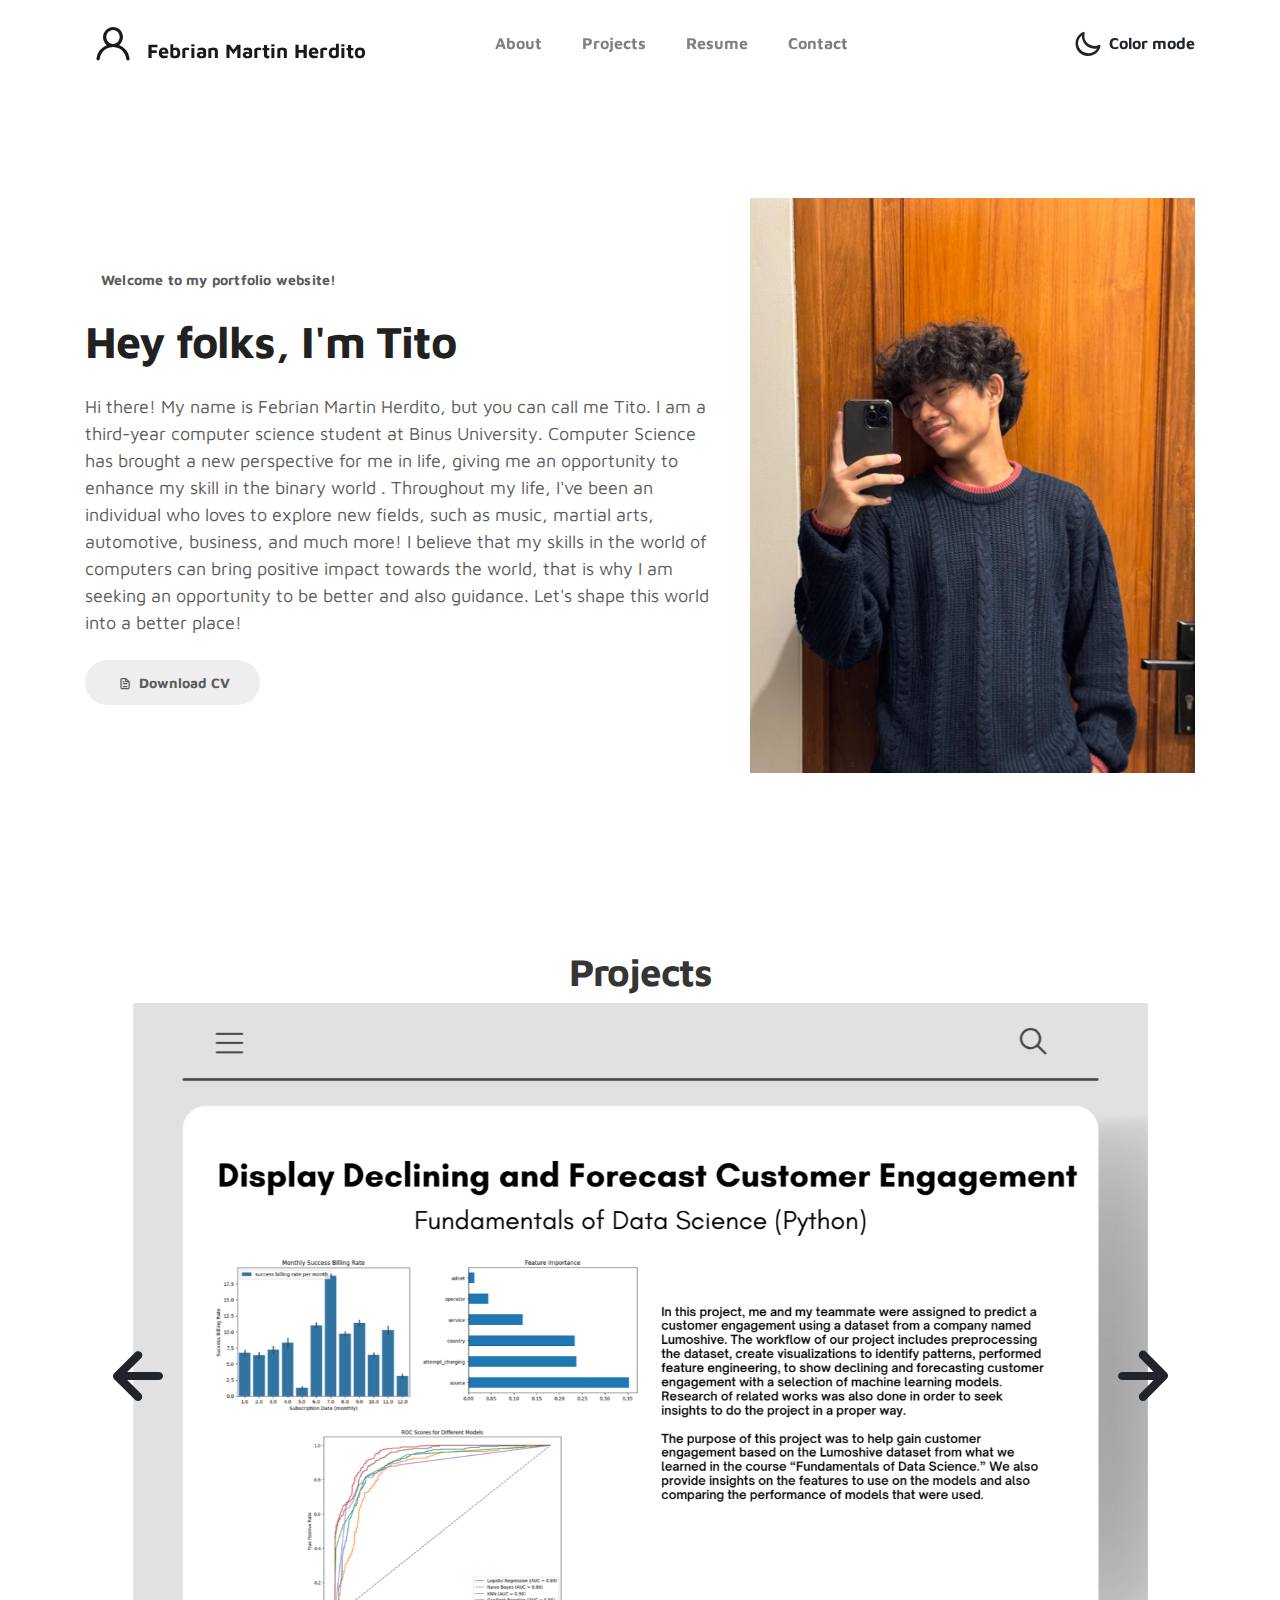
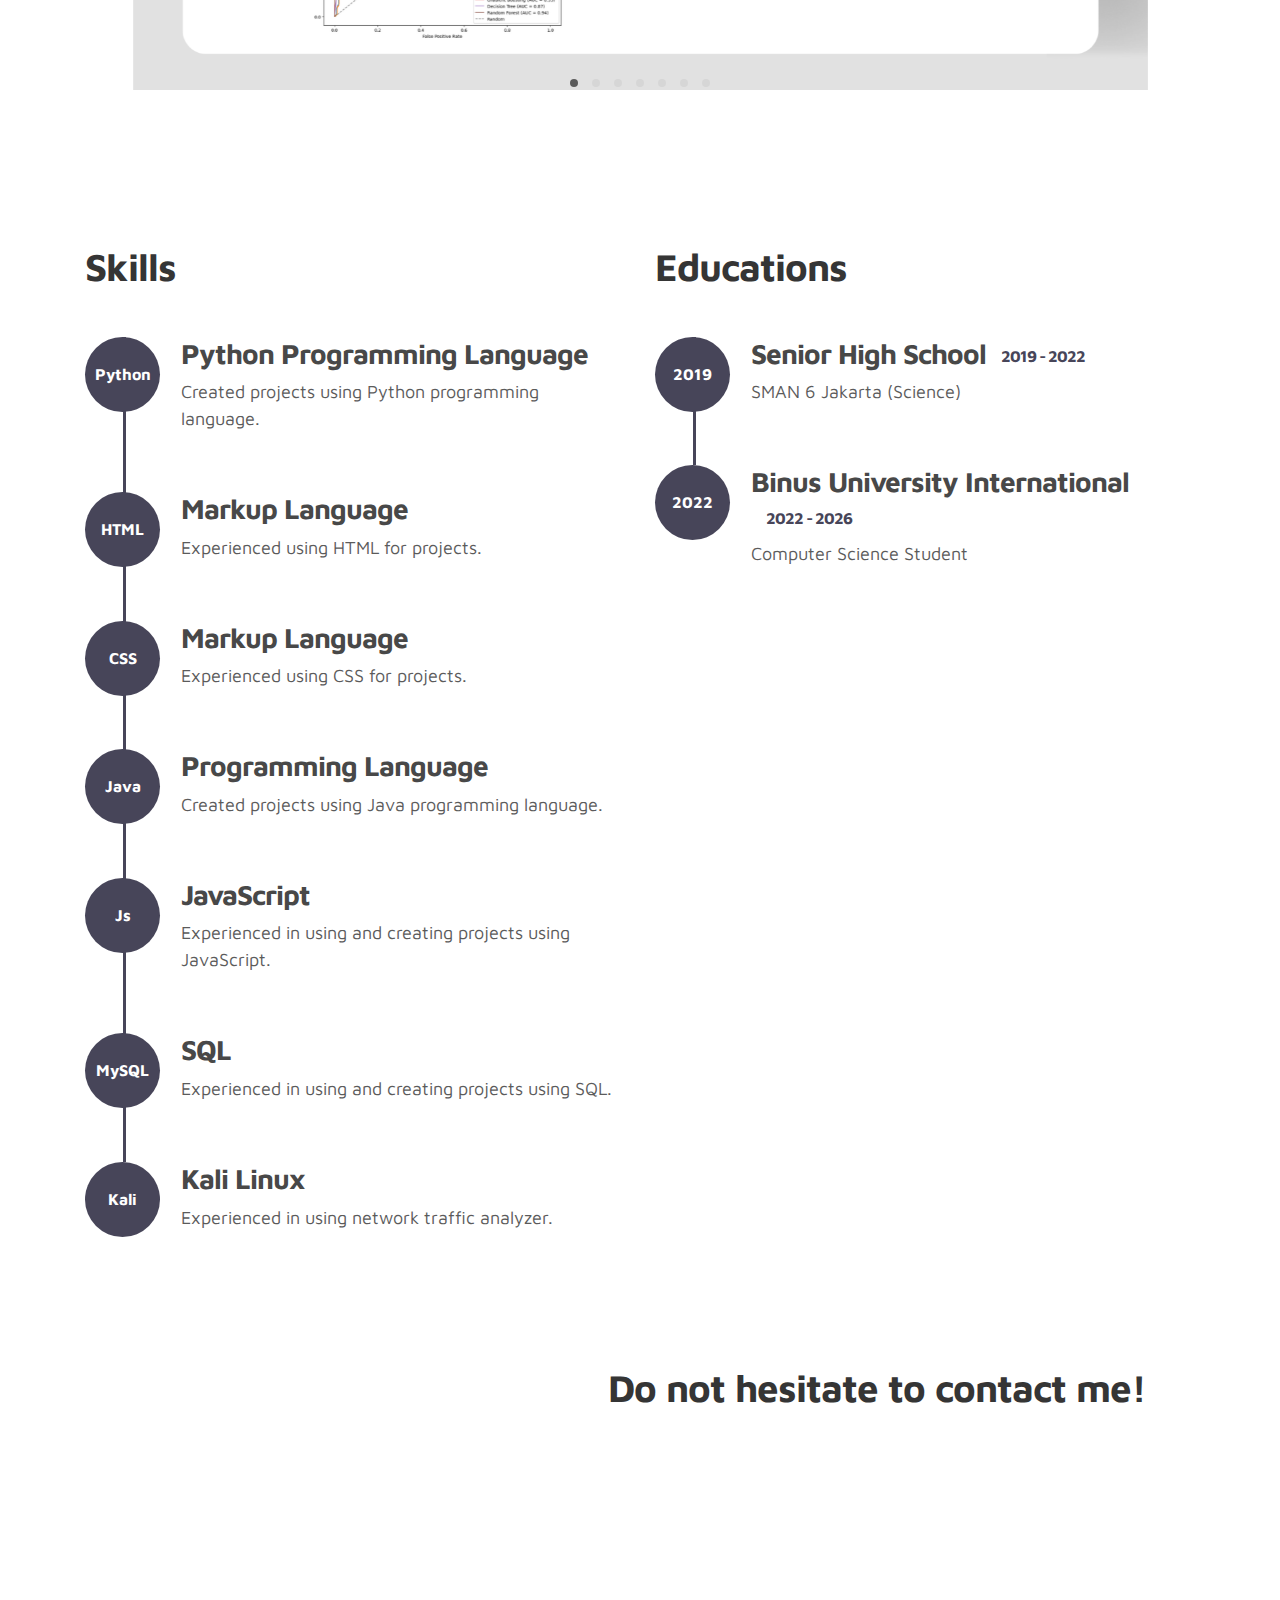
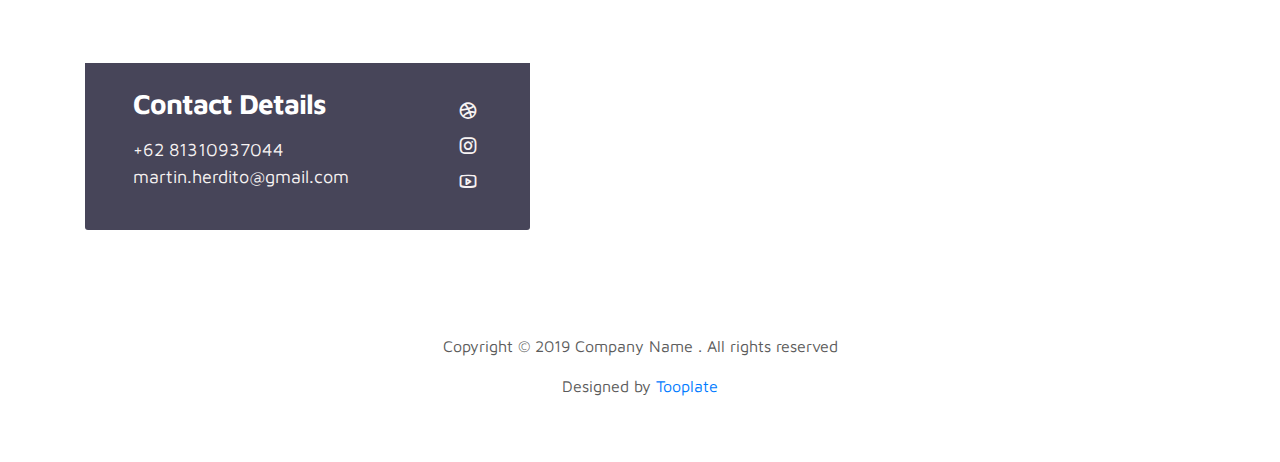
<file: index.html>
<!doctype html>
<html lang="en">
  <head>
    <meta charset="utf-8">
    <meta name="viewport" content="width=device-width, initial-scale=1, shrink-to-fit=no">
    <meta name="description" content="">
    <meta name="author" content="">

    <title>Portfolio of Febrian Martin Herdito</title>

    <link rel="stylesheet" href="css/bootstrap.min.css">
    <link rel="stylesheet" href="css/unicons.css">
    <link rel="stylesheet" href="css/owl.carousel.min.css">
    <link rel="stylesheet" href="css/owl.theme.default.min.css">

    <!-- MAIN STYLE -->
    <link rel="stylesheet" href="css/tooplate-style.css">
    
<!--

Tooplate 2115 Marvel

https://www.tooplate.com/view/2115-marvel

-->
  </head>
  <body>

    <!-- MENU -->
    <nav class="navbar navbar-expand-sm navbar-light">
        <div class="container">
            <a class="navbar-brand" href="index.html"><i class='uil uil-user'></i> Febrian Martin Herdito</a>

            <button class="navbar-toggler" type="button" data-toggle="collapse" data-target="#navbarNav" aria-controls="navbarNav" aria-expanded="false"
                aria-label="Toggle navigation">
                <span class="navbar-toggler-icon"></span>
                <span class="navbar-toggler-icon"></span>
                <span class="navbar-toggler-icon"></span>
            </button>

            <div class="collapse navbar-collapse" id="navbarNav">
                <ul class="navbar-nav mx-auto">
                    <li class="nav-item">
                        <a href="#about" class="nav-link"><span data-hover="About">About</span></a>
                    </li>
                    <li class="nav-item">
                        <a href="#project" class="nav-link"><span data-hover="Projects">Projects</span></a>
                    </li>
                    <li class="nav-item">
                        <a href="#resume" class="nav-link"><span data-hover="Resume">Resume</span></a>
                    </li>
                    <li class="nav-item">
                        <a href="#contact" class="nav-link"><span data-hover="Contact">Contact</span></a>
                    </li>
                </ul>

                <ul class="navbar-nav ml-lg-auto">
                    <div class="ml-lg-4">
                      <div class="color-mode d-lg-flex justify-content-center align-items-center">
                        <i class="color-mode-icon"></i>
                        Color mode
                      </div>
                    </div>
                </ul>
            </div>
        </div>
    </nav>

    <!-- ABOUT -->
    <section class="about full-screen d-lg-flex justify-content-center align-items-center" id="about">
        <div class="container">
            <div class="row">
                
                <div class="col-lg-7 col-md-12 col-12 d-flex align-items-center">
                    <div class="about-text">
                        <small class="small-text">Welcome to <span class="mobile-block">my portfolio website!</span></small>
                        <h1 class="animated animated-text">
                            <span class="mr-2">Hey folks, I'm Tito</span>
                        </h1>

                        <p>Hi there! My name is Febrian Martin Herdito, but you can call me Tito. I am a third-year computer science student at Binus University.
                          Computer Science has brought a new perspective for me in life, giving me an opportunity to enhance my skill in the binary world . 
                          Throughout my life, I've been an individual who loves to explore new fields, such as music, martial arts, automotive, business, and much more!
                          I believe that my skills in the world of computers can bring positive impact towards the world, that is why I am seeking an opportunity to be better and also guidance.
                          Let's shape this world into a better place!
                        </p>
                        
                        <div class="custom-btn-group mt-4">
                          <a href="https://drive.google.com/file/d/1zOhFT5hmGmb7WGsT4Th1BNFB-wJig5Aw/view?usp=sharing" class="btn mr-lg-2 custom-btn"><i class='uil uil-file-alt'></i> Download CV</a>
                        </div>
                    </div>
                </div>

                <div class="col-lg-5 col-md-12 col-12">
                    <div class="about-image svg">
                        <img src="images/undraw/picture.jpg" class="img-fluid" alt="svg image">
                    </div>
                </div>

            </div>
        </div>
    </section>

    <!-- PROJECTS -->
    <section class="project py-5" id="project">
        <div class="container">
                
                <div class="row">
                  <div class="col-lg-11 text-center mx-auto col-12">

                      <div class="col-lg-8 mx-auto">
                        <h2>Projects</h2>
                      </div>

                      <div class="owl-carousel owl-theme">
                        <div class="item">
                          <div class="project-info">
                            <img src="images/project/fods porto.png" class="img-fluid" alt="project image">
                          </div>
                        </div>

                        <div class="item">
                          <div class="project-info">
                            <img src="images/project/tunebuddy.png" class="img-fluid" alt="project image">
                          </div>
                        </div>

                        <div class="item">
                          <div class="project-info">
                            <img src="images/project/comphysics.png" class="img-fluid" alt="project image">
                          </div>
                        </div>

                        <div class="item">
                          <div class="project-info">
                            <img src="images/project/lenusantara.png" class="img-fluid" alt="project image">
                          </div>
                        </div>

                        <div class="item">
                          <div class="project-info">
                            <img src="images/project/ADA.png" class="img-fluid" alt="project image">
                          </div>
                        </div>

                        <div class="item">
                          <div class="project-info">
                            <img src="images/project/fsm.png" class="img-fluid" alt="project image">
                          </div>
                        </div>

                      <div class="item">
                        <div class="project-info">
                          <img src="images/project/oop pong.png" class="img-fluid" alt="project image">
                        </div>
                      </div>
                    </div>  

                      

                  </div>
                </div>
        </div>
    </section>

    <!-- FEATURES -->
    <section class="resume py-5 d-lg-flex justify-content-center align-items-center" id="resume">
        <div class="container">
            <div class="row">

                <div class="col-lg-6 col-12">
                  <h2 class="mb-4">Skills</h2>

                    <div class="timeline">
                        <div class="timeline-wrapper">
                             <div class="timeline-yr">
                                  <span>Python</span>
                             </div>
                             <div class="timeline-info">
                                  <h3><span>Python Programming Language</span></h3>
                                  <p>Created projects using Python programming language.
                                  </p>
                             </div>
                        </div>

                        <div class="timeline-wrapper">
                            <div class="timeline-yr">
                                <span>HTML</span>
                            </div>
                            <div class="timeline-info">
                                <h3><span>Markup Language</span></h3>
                                <p>Experienced using HTML for projects.</p>
                            </div>
                        </div>

                        <div class="timeline-wrapper">
                            <div class="timeline-yr">
                                <span>CSS</span>
                            </div>
                            <div class="timeline-info">
                                <h3><span>Markup Language</h3>
                                <p>Experienced using CSS for projects.</p>
                            </div>
                        </div>
                        
                        <div class="timeline-wrapper">
                            <div class="timeline-yr">
                                <span>Java</span>
                            </div>
                            <div class="timeline-info">
                                <h3><span>Programming Language</h3>
                                <p>Created projects using Java programming language.</p>
                            </div>
                        </div>

                        <div class="timeline-wrapper">
                          <div class="timeline-yr">
                              <span>Js</span>
                          </div>
                          <div class="timeline-info">
                              <h3><span>JavaScript</h3>
                              <p>Experienced in using and creating projects using JavaScript.</p>
                          </div>
                       </div>

                        <div class="timeline-wrapper">
                          <div class="timeline-yr">
                            <span>MySQL</span>
                        </div>
                        <div class="timeline-info">
                            <h3><span>SQL</h3>
                            <p>Experienced in using and creating projects using SQL.</p>
                          </div>
                       </div>

                        <div class="timeline-wrapper">
                          <div class="timeline-yr">
                            <span>Kali</span>
                        </div>
                        <div class="timeline-info">
                            <h3><span>Kali Linux</h3>
                            <p>Experienced in using network traffic analyzer.</p>
                          </div>
                       </div>


                    </div>
                </div>

                <div class="col-lg-6 col-12">
                  <h2 class="mb-4 mobile-mt-2">Educations</h2>

                    <div class="timeline">
                        <div class="timeline-wrapper">
                             <div class="timeline-yr">
                                  <span>2019</span>
                             </div>
                             <div class="timeline-info">
                                  <h3><span>Senior High School</span><small>2019 - 2022</small></h3>
                                  <p>SMAN 6 Jakarta (Science)</p>
                             </div>
                        </div>

                        <div class="timeline-wrapper">
                            <div class="timeline-yr">
                                <span>2022</span>
                            </div>
                            <div class="timeline-info">
                                <h3><span>Binus University International</span><small>2022 - 2026</small></h3>
                                <p>Computer Science Student</p>
                            </div>
                        </div>
                        
                        
                    </div>
                </div>
                
            </div>
        </div>
    </section>

    <!-- CONTACT -->
    <section class="contact py-5" id="contact">
      <div class="container">
        <div class="row">
          
          <div class="col-lg-5 mr-lg-5 col-12">
            <div class="google-map w-100">
              <iframe src="https://www.google.com/maps/embed?pb=!1m18!1m12!1m3!1d3966.2958758336927!2d106.80133567589886!3d-6.224663760964842!2m3!1f0!2f0!3f0!3m2!1i1024!2i768!4f13.1!3m3!1m2!1s0x2e69f14e455ccd9f%3A0xd635e33c7c001b3d!2sfX%20Sudirman!5e0!3m2!1sen!2sid!4v1735058260162!5m2!1sen!2sid" width="400" height="300" frameborder="0" style="border:0" allowfullscreen></iframe>
            </div>

            <div class="contact-info d-flex justify-content-between align-items-center py-4 px-lg-5">
                <div class="contact-info-item">
                  <h3 class="mb-3 text-white">Contact Details</h3>
                  <p class="footer-text mb-0">+62 81310937044</p>
                  <p><a href="mailto:martin.herdito@gmail.com">martin.herdito@gmail.com</a></p>
                </div>

                <ul class="social-links">
                     <li><a href="www.linkedin.com/in/febrian-martin" class="uil uil-linkedin" data-toggle="tooltip" data-placement="left" title="LinkedIn"></a></li>
                     <li><a href="https://www.instagram.com/martinhrdt/profilecard/?igsh=MWxwcjRqdWlmNXlkbg==" class="uil uil-instagram" data-toggle="tooltip" data-placement="left" title="Instagram"></a></li>
                     <li><a href="#" class="uil uil-youtube" data-toggle="tooltip" data-placement="left" title="Youtube"></a></li>
                </ul>
            </div>
          </div>

          <div class="col-lg-6 col-12">
            <div class="contact-form">
              <h2 class="mb-4">Do not hesitate to contact me!</h2>

                </div>
              </form>
            </div>
          </div>

        </div>
      </div>
    </section>

    <!-- FOOTER -->
     <footer class="footer py-5">
          <div class="container">
               <div class="row">

                    <div class="col-lg-12 col-12">                                
                        <p class="copyright-text text-center">Copyright &copy; 2019 Company Name . All rights reserved</p>
                        <p class="copyright-text text-center">Designed by <a rel="nofollow" href="https://www.facebook.com/tooplate">Tooplate</a></p>
                    </div>
                    
               </div>
          </div>
     </footer>

    <script src="js/jquery-3.3.1.min.js"></script>
    <script src="js/popper.min.js"></script>
    <script src="js/bootstrap.min.js"></script>
    <script src="js/Headroom.js"></script>
    <script src="js/jQuery.headroom.js"></script>
    <script src="js/owl.carousel.min.js"></script>
    <script src="js/smoothscroll.js"></script>
    <script src="js/custom.js"></script>

  </body>
</html>
</file>
<file: css/unicons.css>
@font-face {
  font-family: 'unicons';
  src: url('../font/unicons.eot?42479262');
  src: url('../font/unicons.eot?42479262#iefix') format('embedded-opentype'),
       url('../font/unicons.woff2?42479262') format('woff2'),
       url('../font/unicons.woff?42479262') format('woff'),
       url('../font/unicons.ttf?42479262') format('truetype'),
       url('../font/unicons.svg?42479262#unicons') format('svg');
  font-weight: normal;
  font-style: normal;
}
/* Chrome hack: SVG is rendered more smooth in Windozze. 100% magic, uncomment if you need it. */
/* Note, that will break hinting! In other OS-es font will be not as sharp as it could be */
/*
@media screen and (-webkit-min-device-pixel-ratio:0) {
  @font-face {
    font-family: 'unicons';
    src: url('../font/unicons.svg?42479262#unicons') format('svg');
  }
}
*/
 
 [class^="uil-"]:before, [class*=" uil-"]:before {
  font-family: "unicons";
  font-style: normal;
  font-weight: normal;
  speak: none;
 
  display: inline-block;
  text-decoration: inherit;
  width: 1em;
  margin-right: .2em;
  text-align: center;
  /* opacity: .8; */
 
  /* For safety - reset parent styles, that can break glyph codes*/
  font-variant: normal;
  text-transform: none;
 
  /* fix buttons height, for twitter bootstrap */
  line-height: 1em;
 
  /* Animation center compensation - margins should be symmetric */
  /* remove if not needed */
  margin-left: .2em;
 
  /* you can be more comfortable with increased icons size */
  /* font-size: 120%; */
 
  /* Font smoothing. That was taken from TWBS */
  -webkit-font-smoothing: antialiased;
  -moz-osx-font-smoothing: grayscale;
 
  /* Uncomment for 3D effect */
  /* text-shadow: 1px 1px 1px rgba(127, 127, 127, 0.3); */
}
 
.uil-abacus:before { content: '\e800'; } /* '' */
.uil-accessible-icon-alt:before { content: '\e801'; } /* '' */
.uil-adjust-alt:before { content: '\e802'; } /* '' */
.uil-adjust-circle:before { content: '\e803'; } /* '' */
.uil-adjust-half:before { content: '\e804'; } /* '' */
.uil-adjust:before { content: '\e805'; } /* '' */
.uil-airplay:before { content: '\e806'; } /* '' */
.uil-align-alt:before { content: '\e807'; } /* '' */
.uil-align-center-alt:before { content: '\e808'; } /* '' */
.uil-align-center-h:before { content: '\e809'; } /* '' */
.uil-align-center-justify:before { content: '\e80a'; } /* '' */
.uil-align-center-v:before { content: '\e80b'; } /* '' */
.uil-align-center:before { content: '\e80c'; } /* '' */
.uil-align-justify:before { content: '\e80d'; } /* '' */
.uil-align-left-justify:before { content: '\e80e'; } /* '' */
.uil-align-left:before { content: '\e80f'; } /* '' */
.uil-align-letter-right:before { content: '\e810'; } /* '' */
.uil-align-right-justify:before { content: '\e811'; } /* '' */
.uil-align-right:before { content: '\e812'; } /* '' */
.uil-align:before { content: '\e813'; } /* '' */
.uil-ambulance:before { content: '\e814'; } /* '' */
.uil-analysis:before { content: '\e815'; } /* '' */
.uil-analytics:before { content: '\e816'; } /* '' */
.uil-anchor:before { content: '\e817'; } /* '' */
.uil-android-phone-slash:before { content: '\e818'; } /* '' */
.uil-angle-double-down:before { content: '\e819'; } /* '' */
.uil-angle-double-left:before { content: '\e81a'; } /* '' */
.uil-angle-double-right:before { content: '\e81b'; } /* '' */
.uil-angle-double-up:before { content: '\e81c'; } /* '' */
.uil-angle-down:before { content: '\e81d'; } /* '' */
.uil-angle-left:before { content: '\e81e'; } /* '' */
.uil-angle-right-b:before { content: '\e81f'; } /* '' */
.uil-angle-right:before { content: '\e820'; } /* '' */
.uil-angle-up:before { content: '\e821'; } /* '' */
.uil-annoyed-alt:before { content: '\e822'; } /* '' */
.uil-annoyed:before { content: '\e823'; } /* '' */
.uil-apps:before { content: '\e824'; } /* '' */
.uil-archive-alt:before { content: '\e825'; } /* '' */
.uil-archive:before { content: '\e826'; } /* '' */
.uil-arrow-break:before { content: '\e827'; } /* '' */
.uil-arrow-circle-down:before { content: '\e828'; } /* '' */
.uil-arrow-circle-left:before { content: '\e829'; } /* '' */
.uil-arrow-circle-right:before { content: '\e82a'; } /* '' */
.uil-arrow-circle-up:before { content: '\e82b'; } /* '' */
.uil-arrow-compress-h:before { content: '\e82c'; } /* '' */
.uil-arrow-down-left:before { content: '\e82d'; } /* '' */
.uil-arrow-down-right:before { content: '\e82e'; } /* '' */
.uil-arrow-down:before { content: '\e82f'; } /* '' */
.uil-arrow-from-right:before { content: '\e830'; } /* '' */
.uil-arrow-from-top:before { content: '\e831'; } /* '' */
.uil-arrow-growth:before { content: '\e832'; } /* '' */
.uil-arrow-left:before { content: '\e833'; } /* '' */
.uil-arrow-random:before { content: '\e834'; } /* '' */
.uil-arrow-resize-diagonal:before { content: '\e835'; } /* '' */
.uil-arrow-right:before { content: '\e836'; } /* '' */
.uil-arrow-to-bottom:before { content: '\e837'; } /* '' */
.uil-arrow-to-right:before { content: '\e838'; } /* '' */
.uil-arrow-up-left:before { content: '\e839'; } /* '' */
.uil-arrow-up-right:before { content: '\e83a'; } /* '' */
.uil-arrow-up:before { content: '\e83b'; } /* '' */
.uil-arrows-h-alt:before { content: '\e83c'; } /* '' */
.uil-arrows-h:before { content: '\e83d'; } /* '' */
.uil-arrows-left-down:before { content: '\e83e'; } /* '' */
.uil-arrows-maximize:before { content: '\e83f'; } /* '' */
.uil-arrows-merge:before { content: '\e840'; } /* '' */
.uil-arrows-resize-h:before { content: '\e841'; } /* '' */
.uil-arrows-resize-v:before { content: '\e842'; } /* '' */
.uil-arrows-resize:before { content: '\e843'; } /* '' */
.uil-arrows-right-down:before { content: '\e844'; } /* '' */
.uil-arrows-shrink-h:before { content: '\e845'; } /* '' */
.uil-arrows-shrink-v:before { content: '\e846'; } /* '' */
.uil-arrows-up-right:before { content: '\e847'; } /* '' */
.uil-arrows-v-alt:before { content: '\e848'; } /* '' */
.uil-arrows-v:before { content: '\e849'; } /* '' */
.uil-at:before { content: '\e84a'; } /* '' */
.uil-atm-card:before { content: '\e84b'; } /* '' */
.uil-atom:before { content: '\e84c'; } /* '' */
.uil-auto-flash:before { content: '\e84d'; } /* '' */
.uil-award-alt:before { content: '\e84e'; } /* '' */
.uil-award:before { content: '\e84f'; } /* '' */
.uil-baby-carriage:before { content: '\e850'; } /* '' */
.uil-backpack:before { content: '\e851'; } /* '' */
.uil-backspace:before { content: '\e852'; } /* '' */
.uil-backward:before { content: '\e853'; } /* '' */
.uil-bag-alt:before { content: '\e854'; } /* '' */
.uil-bag-slash:before { content: '\e855'; } /* '' */
.uil-bag:before { content: '\e856'; } /* '' */
.uil-ball:before { content: '\e857'; } /* '' */
.uil-ban:before { content: '\e858'; } /* '' */
.uil-bars:before { content: '\e859'; } /* '' */
.uil-basketball-hoop:before { content: '\e85a'; } /* '' */
.uil-basketball:before { content: '\e85b'; } /* '' */
.uil-battery-bolt:before { content: '\e85c'; } /* '' */
.uil-battery-empty:before { content: '\e85d'; } /* '' */
.uil-bed-double:before { content: '\e85e'; } /* '' */
.uil-bed:before { content: '\e85f'; } /* '' */
.uil-bell-school:before { content: '\e860'; } /* '' */
.uil-bell-slash:before { content: '\e861'; } /* '' */
.uil-bill:before { content: '\e862'; } /* '' */
.uil-bitcoin-circle:before { content: '\e863'; } /* '' */
.uil-bitcoin:before { content: '\e864'; } /* '' */
.uil-bluetooth-b:before { content: '\e865'; } /* '' */
.uil-bolt-alt:before { content: '\e866'; } /* '' */
.uil-bolt-slash:before { content: '\e867'; } /* '' */
.uil-bolt:before { content: '\e868'; } /* '' */
.uil-book-alt:before { content: '\e869'; } /* '' */
.uil-book-medical:before { content: '\e86a'; } /* '' */
.uil-book-open:before { content: '\e86b'; } /* '' */
.uil-book-reader:before { content: '\e86c'; } /* '' */
.uil-book:before { content: '\e86d'; } /* '' */
.uil-bookmark-full:before { content: '\e86e'; } /* '' */
.uil-bookmark:before { content: '\e86f'; } /* '' */
.uil-books:before { content: '\e870'; } /* '' */
.uil-boombox:before { content: '\e871'; } /* '' */
.uil-border-alt:before { content: '\e872'; } /* '' */
.uil-border-bottom:before { content: '\e873'; } /* '' */
.uil-border-clear:before { content: '\e874'; } /* '' */
.uil-border-horizontal:before { content: '\e875'; } /* '' */
.uil-border-inner:before { content: '\e876'; } /* '' */
.uil-border-left:before { content: '\e877'; } /* '' */
.uil-border-out:before { content: '\e878'; } /* '' */
.uil-border-right:before { content: '\e879'; } /* '' */
.uil-border-top:before { content: '\e87a'; } /* '' */
.uil-border-vertical:before { content: '\e87b'; } /* '' */
.uil-box:before { content: '\e87c'; } /* '' */
.uil-briefcase-alt:before { content: '\e87d'; } /* '' */
.uil-briefcase:before { content: '\e87e'; } /* '' */
.uil-bright:before { content: '\e87f'; } /* '' */
.uil-brightness-empty:before { content: '\e880'; } /* '' */
.uil-brightness-half:before { content: '\e881'; } /* '' */
.uil-brightness-low:before { content: '\e882'; } /* '' */
.uil-brightness-minus:before { content: '\e883'; } /* '' */
.uil-brightness-plus:before { content: '\e884'; } /* '' */
.uil-brightness:before { content: '\e885'; } /* '' */
.uil-bring-bottom:before { content: '\e886'; } /* '' */
.uil-bring-front:before { content: '\e887'; } /* '' */
.uil-brush-alt:before { content: '\e888'; } /* '' */
.uil-bug:before { content: '\e889'; } /* '' */
.uil-building:before { content: '\e88a'; } /* '' */
.uil-bullseye:before { content: '\e88b'; } /* '' */
.uil-bus-alt:before { content: '\e88c'; } /* '' */
.uil-bus-school:before { content: '\e88d'; } /* '' */
.uil-bus:before { content: '\e88e'; } /* '' */
.uil-calcualtor:before { content: '\e88f'; } /* '' */
.uil-calculator-alt:before { content: '\e890'; } /* '' */
.uil-calendar-alt:before { content: '\e891'; } /* '' */
.uil-calendar-slash:before { content: '\e892'; } /* '' */
.uil-calender:before { content: '\e893'; } /* '' */
.uil-calling:before { content: '\e894'; } /* '' */
.uil-camera-plus:before { content: '\e895'; } /* '' */
.uil-camera-slash:before { content: '\e896'; } /* '' */
.uil-camera:before { content: '\e897'; } /* '' */
.uil-cancel:before { content: '\e898'; } /* '' */
.uil-capsule:before { content: '\e899'; } /* '' */
.uil-capture:before { content: '\e89a'; } /* '' */
.uil-car-sideview:before { content: '\e89b'; } /* '' */
.uil-car-slash:before { content: '\e89c'; } /* '' */
.uil-car-wash:before { content: '\e89d'; } /* '' */
.uil-car:before { content: '\e89e'; } /* '' */
.uil-card-atm:before { content: '\e89f'; } /* '' */
.uil-caret-right:before { content: '\e8a0'; } /* '' */
.uil-cart:before { content: '\e8a1'; } /* '' */
.uil-cell:before { content: '\e8a2'; } /* '' */
.uil-celsius:before { content: '\e8a3'; } /* '' */
.uil-chart-bar-alt:before { content: '\e8a4'; } /* '' */
.uil-chart-bar:before { content: '\e8a5'; } /* '' */
.uil-chart-down:before { content: '\e8a6'; } /* '' */
.uil-chart-growth-alt:before { content: '\e8a7'; } /* '' */
.uil-chart-growth:before { content: '\e8a8'; } /* '' */
.uil-chart-line:before { content: '\e8a9'; } /* '' */
.uil-chart-pie-alt:before { content: '\e8aa'; } /* '' */
.uil-chart-pie:before { content: '\e8ab'; } /* '' */
.uil-chart:before { content: '\e8ac'; } /* '' */
.uil-chat-bubble-user:before { content: '\e8ad'; } /* '' */
.uil-chat-info:before { content: '\e8ae'; } /* '' */
.uil-chat:before { content: '\e8af'; } /* '' */
.uil-check-circle:before { content: '\e8b0'; } /* '' */
.uil-check-square:before { content: '\e8b1'; } /* '' */
.uil-check:before { content: '\e8b2'; } /* '' */
.uil-circle-layer:before { content: '\e8b3'; } /* '' */
.uil-circle:before { content: '\e8b4'; } /* '' */
.uil-circuit:before { content: '\e8b5'; } /* '' */
.uil-clapper-board:before { content: '\e8b6'; } /* '' */
.uil-clipboard-alt:before { content: '\e8b7'; } /* '' */
.uil-clipboard-blank:before { content: '\e8b8'; } /* '' */
.uil-clipboard-notes:before { content: '\e8b9'; } /* '' */
.uil-clipboard:before { content: '\e8ba'; } /* '' */
.uil-clock-eight:before { content: '\e8bb'; } /* '' */
.uil-clock-five:before { content: '\e8bc'; } /* '' */
.uil-clock-nine:before { content: '\e8bd'; } /* '' */
.uil-clock-seven:before { content: '\e8be'; } /* '' */
.uil-clock-ten:before { content: '\e8bf'; } /* '' */
.uil-clock-three:before { content: '\e8c0'; } /* '' */
.uil-clock-two:before { content: '\e8c1'; } /* '' */
.uil-clock:before { content: '\e8c2'; } /* '' */
.uil-closed-captioning:before { content: '\e8c3'; } /* '' */
.uil-cloud-block:before { content: '\e8c4'; } /* '' */
.uil-cloud-bookmark:before { content: '\e8c5'; } /* '' */
.uil-cloud-check:before { content: '\e8c6'; } /* '' */
.uil-cloud-computing:before { content: '\e8c7'; } /* '' */
.uil-cloud-data-connection:before { content: '\e8c8'; } /* '' */
.uil-cloud-database-tree:before { content: '\e8c9'; } /* '' */
.uil-cloud-download:before { content: '\e8ca'; } /* '' */
.uil-cloud-drizzle:before { content: '\e8cb'; } /* '' */
.uil-cloud-exclamation:before { content: '\e8cc'; } /* '' */
.uil-cloud-hail:before { content: '\e8cd'; } /* '' */
.uil-cloud-heart:before { content: '\e8ce'; } /* '' */
.uil-cloud-info:before { content: '\e8cf'; } /* '' */
.uil-cloud-lock:before { content: '\e8d0'; } /* '' */
.uil-cloud-meatball:before { content: '\e8d1'; } /* '' */
.uil-cloud-moon-hail:before { content: '\e8d2'; } /* '' */
.uil-cloud-moon-meatball:before { content: '\e8d3'; } /* '' */
.uil-cloud-moon-rain:before { content: '\e8d4'; } /* '' */
.uil-cloud-moon-showers:before { content: '\e8d5'; } /* '' */
.uil-cloud-moon:before { content: '\e8d6'; } /* '' */
.uil-cloud-question:before { content: '\e8d7'; } /* '' */
.uil-cloud-rain-sun:before { content: '\e8d8'; } /* '' */
.uil-cloud-rain:before { content: '\e8d9'; } /* '' */
.uil-cloud-redo:before { content: '\e8da'; } /* '' */
.uil-cloud-set:before { content: '\e8db'; } /* '' */
.uil-cloud-share:before { content: '\e8dc'; } /* '' */
.uil-cloud-shield:before { content: '\e8dd'; } /* '' */
.uil-cloud-showers-alt:before { content: '\e8de'; } /* '' */
.uil-cloud-showers-heavy:before { content: '\e8df'; } /* '' */
.uil-cloud-showers:before { content: '\e8e0'; } /* '' */
.uil-cloud-slash:before { content: '\e8e1'; } /* '' */
.uil-cloud-sun-hail:before { content: '\e8e2'; } /* '' */
.uil-cloud-sun-meatball:before { content: '\e8e3'; } /* '' */
.uil-cloud-sun-rain-alt:before { content: '\e8e4'; } /* '' */
.uil-cloud-sun-rain:before { content: '\e8e5'; } /* '' */
.uil-cloud-sun-tear:before { content: '\e8e6'; } /* '' */
.uil-cloud-sun:before { content: '\e8e7'; } /* '' */
.uil-cloud-times:before { content: '\e8e8'; } /* '' */
.uil-cloud-unlock:before { content: '\e8e9'; } /* '' */
.uil-cloud-upload:before { content: '\e8ea'; } /* '' */
.uil-cloud-wifi:before { content: '\e8eb'; } /* '' */
.uil-cloud-wind:before { content: '\e8ec'; } /* '' */
.uil-cloud:before { content: '\e8ed'; } /* '' */
.uil-clouds:before { content: '\e8ee'; } /* '' */
.uil-club:before { content: '\e8ef'; } /* '' */
.uil-code:before { content: '\e8f0'; } /* '' */
.uil-coffee:before { content: '\e8f1'; } /* '' */
.uil-cog:before { content: '\e8f2'; } /* '' */
.uil-coins:before { content: '\e8f3'; } /* '' */
.uil-columns:before { content: '\e8f4'; } /* '' */
.uil-comment-alt-block:before { content: '\e8f5'; } /* '' */
.uil-comment-alt-chart-lines:before { content: '\e8f6'; } /* '' */
.uil-comment-alt-check:before { content: '\e8f7'; } /* '' */
.uil-comment-alt-dots:before { content: '\e8f8'; } /* '' */
.uil-comment-alt-download:before { content: '\e8f9'; } /* '' */
.uil-comment-alt-edit:before { content: '\e8fa'; } /* '' */
.uil-comment-alt-exclamation:before { content: '\e8fb'; } /* '' */
.uil-comment-alt-heart:before { content: '\e8fc'; } /* '' */
.uil-comment-alt-image:before { content: '\e8fd'; } /* '' */
.uil-comment-alt-info:before { content: '\e8fe'; } /* '' */
.uil-comment-alt-lines:before { content: '\e8ff'; } /* '' */
.uil-comment-alt-lock:before { content: '\e900'; } /* '' */
.uil-comment-alt-medical:before { content: '\e901'; } /* '' */
.uil-comment-alt-message:before { content: '\e902'; } /* '' */
.uil-comment-alt-notes:before { content: '\e903'; } /* '' */
.uil-comment-alt-plus:before { content: '\e904'; } /* '' */
.uil-comment-alt-question:before { content: '\e905'; } /* '' */
.uil-comment-alt-redo:before { content: '\e906'; } /* '' */
.uil-comment-alt-search:before { content: '\e907'; } /* '' */
.uil-comment-alt-share:before { content: '\e908'; } /* '' */
.uil-comment-alt-shield:before { content: '\e909'; } /* '' */
.uil-comment-alt-upload:before { content: '\e90a'; } /* '' */
.uil-comment-alt-verify:before { content: '\e90b'; } /* '' */
.uil-comment-alt:before { content: '\e90c'; } /* '' */
.uil-comment-block:before { content: '\e90d'; } /* '' */
.uil-comment-chart-line:before { content: '\e90e'; } /* '' */
.uil-comment-check:before { content: '\e90f'; } /* '' */
.uil-comment-dots:before { content: '\e910'; } /* '' */
.uil-comment-download:before { content: '\e911'; } /* '' */
.uil-comment-edit:before { content: '\e912'; } /* '' */
.uil-comment-exclamation:before { content: '\e913'; } /* '' */
.uil-comment-heart:before { content: '\e914'; } /* '' */
.uil-comment-image:before { content: '\e915'; } /* '' */
.uil-comment-info-alt:before { content: '\e916'; } /* '' */
.uil-comment-info:before { content: '\e917'; } /* '' */
.uil-comment-lines:before { content: '\e918'; } /* '' */
.uil-comment-lock:before { content: '\e919'; } /* '' */
.uil-comment-medical:before { content: '\e91a'; } /* '' */
.uil-comment-message:before { content: '\e91b'; } /* '' */
.uil-comment-notes:before { content: '\e91c'; } /* '' */
.uil-comment-plus:before { content: '\e91d'; } /* '' */
.uil-comment-question:before { content: '\e91e'; } /* '' */
.uil-comment-redo:before { content: '\e91f'; } /* '' */
.uil-comment-search:before { content: '\e920'; } /* '' */
.uil-comment-share:before { content: '\e921'; } /* '' */
.uil-comment-shield:before { content: '\e922'; } /* '' */
.uil-comment-slash:before { content: '\e923'; } /* '' */
.uil-comment-upload:before { content: '\e924'; } /* '' */
.uil-comment-verify:before { content: '\e925'; } /* '' */
.uil-comment:before { content: '\e926'; } /* '' */
.uil-comments-alt:before { content: '\e927'; } /* '' */
.uil-comments:before { content: '\e928'; } /* '' */
.uil-commnet-alt-slash:before { content: '\e929'; } /* '' */
.uil-compact-disc:before { content: '\e92a'; } /* '' */
.uil-compass:before { content: '\e92b'; } /* '' */
.uil-compress-alt-left:before { content: '\e92c'; } /* '' */
.uil-compress-alt:before { content: '\e92d'; } /* '' */
.uil-compress-arrows:before { content: '\e92e'; } /* '' */
.uil-compress-lines:before { content: '\e92f'; } /* '' */
.uil-compress-point:before { content: '\e930'; } /* '' */
.uil-compress-v:before { content: '\e931'; } /* '' */
.uil-compress:before { content: '\e932'; } /* '' */
.uil-computer-mouse:before { content: '\e933'; } /* '' */
.uil-confused:before { content: '\e934'; } /* '' */
.uil-constructor:before { content: '\e935'; } /* '' */
.uil-copy-alt:before { content: '\e936'; } /* '' */
.uil-copy-landscape:before { content: '\e937'; } /* '' */
.uil-copy:before { content: '\e938'; } /* '' */
.uil-copyright:before { content: '\e939'; } /* '' */
.uil-corner-down-left:before { content: '\e93a'; } /* '' */
.uil-corner-down-right-alt:before { content: '\e93b'; } /* '' */
.uil-corner-down-right:before { content: '\e93c'; } /* '' */
.uil-corner-left-down:before { content: '\e93d'; } /* '' */
.uil-corner-right-down:before { content: '\e93e'; } /* '' */
.uil-corner-up-left-alt:before { content: '\e93f'; } /* '' */
.uil-corner-up-left:before { content: '\e940'; } /* '' */
.uil-corner-up-right-alt:before { content: '\e941'; } /* '' */
.uil-corner-up-right:before { content: '\e942'; } /* '' */
.uil-creative-commons-pd-alt:before { content: '\e943'; } /* '' */
.uil-creative-commons-pd:before { content: '\e944'; } /* '' */
.uil-crockery:before { content: '\e945'; } /* '' */
.uil-crop-alt-rotate-left:before { content: '\e946'; } /* '' */
.uil-crop-alt-rotate-right:before { content: '\e947'; } /* '' */
.uil-crop-alt:before { content: '\e948'; } /* '' */
.uil-crosshair-alt:before { content: '\e949'; } /* '' */
.uil-crosshair:before { content: '\e94a'; } /* '' */
.uil-crosshairs:before { content: '\e94b'; } /* '' */
.uil-cube:before { content: '\e94c'; } /* '' */
.uil-data-sharing:before { content: '\e94d'; } /* '' */
.uil-database-alt:before { content: '\e94e'; } /* '' */
.uil-database:before { content: '\e94f'; } /* '' */
.uil-desert:before { content: '\e950'; } /* '' */
.uil-desktop-alt-slash:before { content: '\e951'; } /* '' */
.uil-desktop-alt:before { content: '\e952'; } /* '' */
.uil-desktop-cloud-alt:before { content: '\e953'; } /* '' */
.uil-desktop-slash:before { content: '\e954'; } /* '' */
.uil-desktop:before { content: '\e955'; } /* '' */
.uil-dialpad-alt:before { content: '\e956'; } /* '' */
.uil-dialpad:before { content: '\e957'; } /* '' */
.uil-diamond:before { content: '\e958'; } /* '' */
.uil-diary-alt:before { content: '\e959'; } /* '' */
.uil-diary:before { content: '\e95a'; } /* '' */
.uil-dice-five:before { content: '\e95b'; } /* '' */
.uil-dice-four:before { content: '\e95c'; } /* '' */
.uil-dice-one:before { content: '\e95d'; } /* '' */
.uil-dice-six:before { content: '\e95e'; } /* '' */
.uil-dice-three:before { content: '\e95f'; } /* '' */
.uil-dice-two:before { content: '\e960'; } /* '' */
.uil-direction:before { content: '\e961'; } /* '' */
.uil-directions:before { content: '\e962'; } /* '' */
.uil-dizzy-meh:before { content: '\e963'; } /* '' */
.uil-dna:before { content: '\e964'; } /* '' */
.uil-document-layout-center:before { content: '\e965'; } /* '' */
.uil-document-layout-left:before { content: '\e966'; } /* '' */
.uil-document-layout-right:before { content: '\e967'; } /* '' */
.uil-document:before { content: '\e968'; } /* '' */
.uil-dollar-alt:before { content: '\e969'; } /* '' */
.uil-dollar-sign-alt:before { content: '\e96a'; } /* '' */
.uil-dollar-sign:before { content: '\e96b'; } /* '' */
.uil-down-arrow:before { content: '\e96c'; } /* '' */
.uil-download-alt:before { content: '\e96d'; } /* '' */
.uil-linkedin:before { content: '\e96e'; } /* '' */
.uil-drill:before { content: '\e96f'; } /* '' */
.uil-dropbox:before { content: '\e970'; } /* '' */
.uil-dumbbell:before { content: '\e971'; } /* '' */
.uil-edit-alt:before { content: '\e972'; } /* '' */
.uil-edit:before { content: '\e973'; } /* '' */
.uil-ellipsis-h:before { content: '\e974'; } /* '' */
.uil-ellipsis-v:before { content: '\e975'; } /* '' */
.uil-emoji:before { content: '\e976'; } /* '' */
.uil-enter:before { content: '\e977'; } /* '' */
.uil-entry:before { content: '\e978'; } /* '' */
.uil-envelope-add:before { content: '\e979'; } /* '' */
.uil-envelope-alt:before { content: '\e97a'; } /* '' */
.uil-envelope-block:before { content: '\e97b'; } /* '' */
.uil-envelope-bookmark:before { content: '\e97c'; } /* '' */
.uil-envelope-check:before { content: '\e97d'; } /* '' */
.uil-envelope-download-alt:before { content: '\e97e'; } /* '' */
.uil-envelope-download:before { content: '\e97f'; } /* '' */
.uil-envelope-edit:before { content: '\e980'; } /* '' */
.uil-envelope-exclamation:before { content: '\e981'; } /* '' */
.uil-envelope-heart:before { content: '\e982'; } /* '' */
.uil-envelope-info:before { content: '\e983'; } /* '' */
.uil-envelope-lock:before { content: '\e984'; } /* '' */
.uil-envelope-minus:before { content: '\e985'; } /* '' */
.uil-envelope-open:before { content: '\e986'; } /* '' */
.uil-envelope-question:before { content: '\e987'; } /* '' */
.uil-envelope-receive:before { content: '\e988'; } /* '' */
.uil-envelope-redo:before { content: '\e989'; } /* '' */
.uil-envelope-search:before { content: '\e98a'; } /* '' */
.uil-envelope-send:before { content: '\e98b'; } /* '' */
.uil-envelope-share:before { content: '\e98c'; } /* '' */
.uil-envelope-shield:before { content: '\e98d'; } /* '' */
.uil-envelope-star:before { content: '\e98e'; } /* '' */
.uil-envelope-times:before { content: '\e98f'; } /* '' */
.uil-envelope-upload-alt:before { content: '\e990'; } /* '' */
.uil-envelope-upload:before { content: '\e991'; } /* '' */
.uil-envelope:before { content: '\e992'; } /* '' */
.uil-envelopes:before { content: '\e993'; } /* '' */
.uil-equal-circle:before { content: '\e994'; } /* '' */
.uil-euro-circle:before { content: '\e995'; } /* '' */
.uil-euro:before { content: '\e996'; } /* '' */
.uil-exchange-alt:before { content: '\e997'; } /* '' */
.uil-exchange:before { content: '\e998'; } /* '' */
.uil-exclamation-circle:before { content: '\e999'; } /* '' */
.uil-exclamation-octagon:before { content: '\e99a'; } /* '' */
.uil-exclamation-triangle:before { content: '\e99b'; } /* '' */
.uil-exclude:before { content: '\e99c'; } /* '' */
.uil-exit:before { content: '\e99d'; } /* '' */
.uil-expand-alt:before { content: '\e99e'; } /* '' */
.uil-expand-arrows-alt:before { content: '\e99f'; } /* '' */
.uil-expand-arrows:before { content: '\e9a0'; } /* '' */
.uil-expand-from-corner:before { content: '\e9a1'; } /* '' */
.uil-expand-left:before { content: '\e9a2'; } /* '' */
.uil-export:before { content: '\e9a3'; } /* '' */
.uil-exposure-alt:before { content: '\e9a4'; } /* '' */
.uil-exposure-increase:before { content: '\e9a5'; } /* '' */
.uil-external-link-alt:before { content: '\e9a6'; } /* '' */
.uil-eye-slash:before { content: '\e9a7'; } /* '' */
.uil-eye:before { content: '\e9a8'; } /* '' */
.uil-facebook:before { content: '\e9a9'; } /* '' */
.uil-fahrenheit:before { content: '\e9aa'; } /* '' */
.uil-fast-mail-alt:before { content: '\e9ab'; } /* '' */
.uil-fast-mail:before { content: '\e9ac'; } /* '' */
.uil-favorite:before { content: '\e9ad'; } /* '' */
.uil-feedback:before { content: '\e9ae'; } /* '' */
.uil-file-alt:before { content: '\e9af'; } /* '' */
.uil-file-blank:before { content: '\e9b0'; } /* '' */
.uil-file-block-alt:before { content: '\e9b1'; } /* '' */
.uil-file-bookmark-alt:before { content: '\e9b2'; } /* '' */
.uil-file-check-alt:before { content: '\e9b3'; } /* '' */
.uil-file-check:before { content: '\e9b4'; } /* '' */
.uil-file-contract-dollar:before { content: '\e9b5'; } /* '' */
.uil-file-copy-alt:before { content: '\e9b6'; } /* '' */
.uil-file-download-alt:before { content: '\e9b7'; } /* '' */
.uil-file-download:before { content: '\e9b8'; } /* '' */
.uil-file-edit-alt:before { content: '\e9b9'; } /* '' */
.uil-file-exclamation-alt:before { content: '\e9ba'; } /* '' */
.uil-file-exclamation:before { content: '\e9bb'; } /* '' */
.uil-file-heart:before { content: '\e9bc'; } /* '' */
.uil-file-info-alt:before { content: '\e9bd'; } /* '' */
.uil-file-landscape-alt:before { content: '\e9be'; } /* '' */
.uil-file-landscape:before { content: '\e9bf'; } /* '' */
.uil-file-lanscape-slash:before { content: '\e9c0'; } /* '' */
.uil-file-lock-alt:before { content: '\e9c1'; } /* '' */
.uil-file-medical-alt:before { content: '\e9c2'; } /* '' */
.uil-file-medical:before { content: '\e9c3'; } /* '' */
.uil-file-minus-alt:before { content: '\e9c4'; } /* '' */
.uil-file-minus:before { content: '\e9c5'; } /* '' */
.uil-file-network:before { content: '\e9c6'; } /* '' */
.uil-file-plus-alt:before { content: '\e9c7'; } /* '' */
.uil-file-plus:before { content: '\e9c8'; } /* '' */
.uil-file-question-alt:before { content: '\e9c9'; } /* '' */
.uil-file-question:before { content: '\e9ca'; } /* '' */
.uil-file-redo-alt:before { content: '\e9cb'; } /* '' */
.uil-file-search-alt:before { content: '\e9cc'; } /* '' */
.uil-file-share-alt:before { content: '\e9cd'; } /* '' */
.uil-file-shield-alt:before { content: '\e9ce'; } /* '' */
.uil-file-slash:before { content: '\e9cf'; } /* '' */
.uil-file-times-alt:before { content: '\e9d0'; } /* '' */
.uil-file-times:before { content: '\e9d1'; } /* '' */
.uil-file-upload-alt:before { content: '\e9d2'; } /* '' */
.uil-file-upload:before { content: '\e9d3'; } /* '' */
.uil-file:before { content: '\e9d4'; } /* '' */
.uil-files-landscapes-alt:before { content: '\e9d5'; } /* '' */
.uil-files-landscapes:before { content: '\e9d6'; } /* '' */
.uil-film:before { content: '\e9d7'; } /* '' */
.uil-filter-slash:before { content: '\e9d8'; } /* '' */
.uil-filter:before { content: '\e9d9'; } /* '' */
.uil-flask-potion:before { content: '\e9da'; } /* '' */
.uil-flask:before { content: '\e9db'; } /* '' */
.uil-flip-h-alt:before { content: '\e9dc'; } /* '' */
.uil-flip-h:before { content: '\e9dd'; } /* '' */
.uil-flip-v-alt:before { content: '\e9de'; } /* '' */
.uil-flip-v:before { content: '\e9df'; } /* '' */
.uil-flower:before { content: '\e9e0'; } /* '' */
.uil-focus-add:before { content: '\e9e1'; } /* '' */
.uil-focus-target:before { content: '\e9e2'; } /* '' */
.uil-focus:before { content: '\e9e3'; } /* '' */
.uil-folder-check:before { content: '\e9e4'; } /* '' */
.uil-folder-download:before { content: '\e9e5'; } /* '' */
.uil-folder-exclamation:before { content: '\e9e6'; } /* '' */
.uil-folder-heart:before { content: '\e9e7'; } /* '' */
.uil-folder-info:before { content: '\e9e8'; } /* '' */
.uil-folder-lock:before { content: '\e9e9'; } /* '' */
.uil-folder-medical:before { content: '\e9ea'; } /* '' */
.uil-folder-minus:before { content: '\e9eb'; } /* '' */
.uil-folder-network:before { content: '\e9ec'; } /* '' */
.uil-folder-plus:before { content: '\e9ed'; } /* '' */
.uil-folder-question:before { content: '\e9ee'; } /* '' */
.uil-folder-slash:before { content: '\e9ef'; } /* '' */
.uil-folder-times:before { content: '\e9f0'; } /* '' */
.uil-folder-upload:before { content: '\e9f1'; } /* '' */
.uil-folder:before { content: '\e9f2'; } /* '' */
.uil-food:before { content: '\e9f3'; } /* '' */
.uil-football-american:before { content: '\e9f4'; } /* '' */
.uil-football-ball:before { content: '\e9f5'; } /* '' */
.uil-football:before { content: '\e9f6'; } /* '' */
.uil-forecastcloud-moon-tear:before { content: '\e9f7'; } /* '' */
.uil-forwaded-call:before { content: '\e9f8'; } /* '' */
.uil-forward:before { content: '\e9f9'; } /* '' */
.uil-frown:before { content: '\e9fa'; } /* '' */
.uil-game-structure:before { content: '\e9fb'; } /* '' */
.uil-game:before { content: '\e9fc'; } /* '' */
.uil-gift:before { content: '\e9fd'; } /* '' */
.uil-glass-martini-alt-slash:before { content: '\e9fe'; } /* '' */
.uil-glass-martini-alt:before { content: '\e9ff'; } /* '' */
.uil-glass-martini:before { content: '\ea00'; } /* '' */
.uil-glass-tea:before { content: '\ea01'; } /* '' */
.uil-glass:before { content: '\ea02'; } /* '' */
.uil-globe:before { content: '\ea03'; } /* '' */
.uil-gold:before { content: '\ea04'; } /* '' */
.uil-google-drive:before { content: '\ea05'; } /* '' */
.uil-graduation-hat:before { content: '\ea06'; } /* '' */
.uil-graph-bar:before { content: '\ea07'; } /* '' */
.uil-grid:before { content: '\ea08'; } /* '' */
.uil-grids:before { content: '\ea09'; } /* '' */
.uil-grin-tongue-wink-alt:before { content: '\ea0a'; } /* '' */
.uil-grin-tongue-wink:before { content: '\ea0b'; } /* '' */
.uil-grin:before { content: '\ea0c'; } /* '' */
.uil-grip-horizontal-line:before { content: '\ea0d'; } /* '' */
.uil-hdd:before { content: '\ea0e'; } /* '' */
.uil-headphones-alt:before { content: '\ea0f'; } /* '' */
.uil-headphones:before { content: '\ea10'; } /* '' */
.uil-heart-alt:before { content: '\ea11'; } /* '' */
.uil-heart-medical:before { content: '\ea12'; } /* '' */
.uil-heart-rate:before { content: '\ea13'; } /* '' */
.uil-heart-sign:before { content: '\ea14'; } /* '' */
.uil-heart:before { content: '\ea15'; } /* '' */
.uil-heartbeat:before { content: '\ea16'; } /* '' */
.uil-history-alt:before { content: '\ea17'; } /* '' */
.uil-history:before { content: '\ea18'; } /* '' */
.uil-home-alt:before { content: '\ea19'; } /* '' */
.uil-home:before { content: '\ea1a'; } /* '' */
.uil-horizontal-align-center:before { content: '\ea1b'; } /* '' */
.uil-horizontal-align-left:before { content: '\ea1c'; } /* '' */
.uil-horizontal-align-right:before { content: '\ea1d'; } /* '' */
.uil-horizontal-distribution-center:before { content: '\ea1e'; } /* '' */
.uil-horizontal-distribution-left:before { content: '\ea1f'; } /* '' */
.uil-horizontal-distribution-right:before { content: '\ea20'; } /* '' */
.uil-hunting:before { content: '\ea21'; } /* '' */
.uil-image-alt-slash:before { content: '\ea22'; } /* '' */
.uil-image-block:before { content: '\ea23'; } /* '' */
.uil-image-broken:before { content: '\ea24'; } /* '' */
.uil-image-check:before { content: '\ea25'; } /* '' */
.uil-image-download:before { content: '\ea26'; } /* '' */
.uil-image-edit:before { content: '\ea27'; } /* '' */
.uil-image-lock:before { content: '\ea28'; } /* '' */
.uil-image-minus:before { content: '\ea29'; } /* '' */
.uil-image-plus:before { content: '\ea2a'; } /* '' */
.uil-image-question:before { content: '\ea2b'; } /* '' */
.uil-image-redo:before { content: '\ea2c'; } /* '' */
.uil-image-resize-landscape:before { content: '\ea2d'; } /* '' */
.uil-image-resize-square:before { content: '\ea2e'; } /* '' */
.uil-image-search:before { content: '\ea2f'; } /* '' */
.uil-image-share:before { content: '\ea30'; } /* '' */
.uil-image-shield:before { content: '\ea31'; } /* '' */
.uil-image-slash:before { content: '\ea32'; } /* '' */
.uil-image-times:before { content: '\ea33'; } /* '' */
.uil-image-upload:before { content: '\ea34'; } /* '' */
.uil-image-v:before { content: '\ea35'; } /* '' */
.uil-image:before { content: '\ea36'; } /* '' */
.uil-images:before { content: '\ea37'; } /* '' */
.uil-incoming-call:before { content: '\ea38'; } /* '' */
.uil-info-circle:before { content: '\ea39'; } /* '' */
.uil-instagram:before { content: '\ea3a'; } /* '' */
.uil-invoice:before { content: '\ea3b'; } /* '' */
.uil-jackhammer:before { content: '\ea3c'; } /* '' */
.uil-kayak:before { content: '\ea3d'; } /* '' */
.uil-key-skeleton-alt:before { content: '\ea3e'; } /* '' */
.uil-key-skeleton:before { content: '\ea3f'; } /* '' */
.uil-keyboard-alt:before { content: '\ea40'; } /* '' */
.uil-keyboard-hide:before { content: '\ea41'; } /* '' */
.uil-keyboard-show:before { content: '\ea42'; } /* '' */
.uil-keyboard:before { content: '\ea43'; } /* '' */
.uil-keyhole-circle:before { content: '\ea44'; } /* '' */
.uil-keyhole-square-full:before { content: '\ea45'; } /* '' */
.uil-keyhole-square:before { content: '\ea46'; } /* '' */
.uil-kid:before { content: '\ea47'; } /* '' */
.uil-label-alt:before { content: '\ea48'; } /* '' */
.uil-label:before { content: '\ea49'; } /* '' */
.uil-lamp:before { content: '\ea4a'; } /* '' */
.uil-laptop-cloud:before { content: '\ea4b'; } /* '' */
.uil-laptop:before { content: '\ea4c'; } /* '' */
.uil-laughing:before { content: '\ea4d'; } /* '' */
.uil-layer-group-slash:before { content: '\ea4e'; } /* '' */
.uil-layer-group:before { content: '\ea4f'; } /* '' */
.uil-layers-alt:before { content: '\ea50'; } /* '' */
.uil-layers-slash:before { content: '\ea51'; } /* '' */
.uil-layers:before { content: '\ea52'; } /* '' */
.uil-left-arrow-from-left:before { content: '\ea53'; } /* '' */
.uil-left-arrow-to-left:before { content: '\ea54'; } /* '' */
.uil-left-indent-alt:before { content: '\ea55'; } /* '' */
.uil-left-indent:before { content: '\ea56'; } /* '' */
.uil-life-ring:before { content: '\ea57'; } /* '' */
.uil-lightbulb-alt:before { content: '\ea58'; } /* '' */
.uil-lightbulb:before { content: '\ea59'; } /* '' */
.uil-line-alt:before { content: '\ea5a'; } /* '' */
.uil-line-spacing:before { content: '\ea5b'; } /* '' */
.uil-link-alt:before { content: '\ea5c'; } /* '' */
.uil-link-broken:before { content: '\ea5d'; } /* '' */
.uil-link-h:before { content: '\ea5e'; } /* '' */
.uil-link:before { content: '\ea5f'; } /* '' */
.uil-list-ui-alt:before { content: '\ea60'; } /* '' */
.uil-list-ul:before { content: '\ea61'; } /* '' */
.uil-location-arrow-alt:before { content: '\ea62'; } /* '' */
.uil-location-arrow:before { content: '\ea63'; } /* '' */
.uil-location-pin-alt:before { content: '\ea64'; } /* '' */
.uil-location-point:before { content: '\ea65'; } /* '' */
.uil-location:before { content: '\ea66'; } /* '' */
.uil-lock-access:before { content: '\ea67'; } /* '' */
.uil-lock-alt:before { content: '\ea68'; } /* '' */
.uil-lock-open-alt:before { content: '\ea69'; } /* '' */
.uil-lock-slash:before { content: '\ea6a'; } /* '' */
.uil-lock:before { content: '\ea6b'; } /* '' */
.uil-mailbox-alt:before { content: '\ea6c'; } /* '' */
.uil-mailbox:before { content: '\ea6d'; } /* '' */
.uil-map-marker-alt:before { content: '\ea6e'; } /* '' */
.uil-map-marker-edit:before { content: '\ea6f'; } /* '' */
.uil-map-marker-info:before { content: '\ea70'; } /* '' */
.uil-map-marker-minus:before { content: '\ea71'; } /* '' */
.uil-map-marker-plus:before { content: '\ea72'; } /* '' */
.uil-map-marker-question:before { content: '\ea73'; } /* '' */
.uil-map-marker-shield:before { content: '\ea74'; } /* '' */
.uil-map-marker-slash:before { content: '\ea75'; } /* '' */
.uil-map-marker:before { content: '\ea76'; } /* '' */
.uil-map-pin-alt:before { content: '\ea77'; } /* '' */
.uil-map-pin:before { content: '\ea78'; } /* '' */
.uil-map:before { content: '\ea79'; } /* '' */
.uil-mars:before { content: '\ea7a'; } /* '' */
.uil-maximize-left:before { content: '\ea7b'; } /* '' */
.uil-medal:before { content: '\ea7c'; } /* '' */
.uil-medical-drip:before { content: '\ea7d'; } /* '' */
.uil-medical-square-full:before { content: '\ea7e'; } /* '' */
.uil-medical-square:before { content: '\ea7f'; } /* '' */
.uil-medical:before { content: '\ea80'; } /* '' */
.uil-medkit:before { content: '\ea81'; } /* '' */
.uil-meeting-board:before { content: '\ea82'; } /* '' */
.uil-meh-alt:before { content: '\ea83'; } /* '' */
.uil-meh-closed-eye:before { content: '\ea84'; } /* '' */
.uil-meh:before { content: '\ea85'; } /* '' */
.uil-message:before { content: '\ea86'; } /* '' */
.uil-microphone-slash:before { content: '\ea87'; } /* '' */
.uil-microphone:before { content: '\ea88'; } /* '' */
.uil-minus-circle:before { content: '\ea89'; } /* '' */
.uil-minus-path:before { content: '\ea8a'; } /* '' */
.uil-minus-square-full:before { content: '\ea8b'; } /* '' */
.uil-minus-square:before { content: '\ea8c'; } /* '' */
.uil-minus:before { content: '\ea8d'; } /* '' */
.uil-missed-call:before { content: '\ea8e'; } /* '' */
.uil-mobey-bill-slash:before { content: '\ea8f'; } /* '' */
.uil-mobile-android-alt:before { content: '\ea90'; } /* '' */
.uil-mobile-android:before { content: '\ea91'; } /* '' */
.uil-mobile-vibrate:before { content: '\ea92'; } /* '' */
.uil-modem:before { content: '\ea93'; } /* '' */
.uil-money-bill-stack:before { content: '\ea94'; } /* '' */
.uil-money-bill:before { content: '\ea95'; } /* '' */
.uil-money-insert:before { content: '\ea96'; } /* '' */
.uil-money-stack:before { content: '\ea97'; } /* '' */
.uil-money-withdraw:before { content: '\ea98'; } /* '' */
.uil-money-withdrawal:before { content: '\ea99'; } /* '' */
.uil-moneybag-alt:before { content: '\ea9a'; } /* '' */
.uil-moneybag:before { content: '\ea9b'; } /* '' */
.uil-monitor-heart-rate:before { content: '\ea9c'; } /* '' */
.uil-monitor:before { content: '\ea9d'; } /* '' */
.uil-moon-eclipse:before { content: '\ea9e'; } /* '' */
.uil-moon:before { content: '\ea9f'; } /* '' */
.uil-moonset:before { content: '\eaa0'; } /* '' */
.uil-mountains-sun:before { content: '\eaa1'; } /* '' */
.uil-mountains:before { content: '\eaa2'; } /* '' */
.uil-mouse-alt:before { content: '\eaa3'; } /* '' */
.uil-mouse:before { content: '\eaa4'; } /* '' */
.uil-multiply:before { content: '\eaa5'; } /* '' */
.uil-music-note:before { content: '\eaa6'; } /* '' */
.uil-music-tune-slash:before { content: '\eaa7'; } /* '' */
.uil-music:before { content: '\eaa8'; } /* '' */
.uil-n-a:before { content: '\eaa9'; } /* '' */
.uil-navigator:before { content: '\eaaa'; } /* '' */
.uil-nerd:before { content: '\eaab'; } /* '' */
.uil-newspaper:before { content: '\eaac'; } /* '' */
.uil-ninja:before { content: '\eaad'; } /* '' */
.uil-no-entry:before { content: '\eaae'; } /* '' */
.uil-notebooks:before { content: '\eaaf'; } /* '' */
.uil-notes:before { content: '\eab0'; } /* '' */
.uil-object-group:before { content: '\eab1'; } /* '' */
.uil-object-ungroup:before { content: '\eab2'; } /* '' */
.uil-octagon:before { content: '\eab3'; } /* '' */
.uil-outgoing-call:before { content: '\eab4'; } /* '' */
.uil-package:before { content: '\eab5'; } /* '' */
.uil-padlock:before { content: '\eab6'; } /* '' */
.uil-paint-tool:before { content: '\eab7'; } /* '' */
.uil-panorama-h-alt:before { content: '\eab8'; } /* '' */
.uil-panorama-h:before { content: '\eab9'; } /* '' */
.uil-panorama-v:before { content: '\eaba'; } /* '' */
.uil-paperclip:before { content: '\eabb'; } /* '' */
.uil-paragraph:before { content: '\eabc'; } /* '' */
.uil-parcel:before { content: '\eabd'; } /* '' */
.uil-parking-square:before { content: '\eabe'; } /* '' */
.uil-pathfinder-unite:before { content: '\eabf'; } /* '' */
.uil-pathfinder:before { content: '\eac0'; } /* '' */
.uil-pause-circle:before { content: '\eac1'; } /* '' */
.uil-pause:before { content: '\eac2'; } /* '' */
.uil-pen:before { content: '\eac3'; } /* '' */
.uil-pentagon:before { content: '\eac4'; } /* '' */
.uil-phone-alt:before { content: '\eac5'; } /* '' */
.uil-phone-pause:before { content: '\eac6'; } /* '' */
.uil-phone-slash:before { content: '\eac7'; } /* '' */
.uil-phone-times:before { content: '\eac8'; } /* '' */
.uil-phone-volume:before { content: '\eac9'; } /* '' */
.uil-phone:before { content: '\eaca'; } /* '' */
.uil-picture:before { content: '\eacb'; } /* '' */
.uil-plane-arrival:before { content: '\eacc'; } /* '' */
.uil-plane-departure:before { content: '\eacd'; } /* '' */
.uil-plane-fly:before { content: '\eace'; } /* '' */
.uil-plane:before { content: '\eacf'; } /* '' */
.uil-play-circle:before { content: '\ead0'; } /* '' */
.uil-play:before { content: '\ead1'; } /* '' */
.uil-plug:before { content: '\ead2'; } /* '' */
.uil-plus-circle:before { content: '\ead3'; } /* '' */
.uil-plus-square:before { content: '\ead4'; } /* '' */
.uil-plus:before { content: '\ead5'; } /* '' */
.uil-podium:before { content: '\ead6'; } /* '' */
.uil-polygon:before { content: '\ead7'; } /* '' */
.uil-post-stamp:before { content: '\ead8'; } /* '' */
.uil-postcard:before { content: '\ead9'; } /* '' */
.uil-pound-circle:before { content: '\eada'; } /* '' */
.uil-pound:before { content: '\eadb'; } /* '' */
.uil-power:before { content: '\eadc'; } /* '' */
.uil-prescription-bottle:before { content: '\eadd'; } /* '' */
.uil-presentation-check:before { content: '\eade'; } /* '' */
.uil-presentation-edit:before { content: '\eadf'; } /* '' */
.uil-presentation-line:before { content: '\eae0'; } /* '' */
.uil-presentation-lines-alt:before { content: '\eae1'; } /* '' */
.uil-presentation-minus:before { content: '\eae2'; } /* '' */
.uil-presentation-play:before { content: '\eae3'; } /* '' */
.uil-presentation-plus:before { content: '\eae4'; } /* '' */
.uil-presentation-times:before { content: '\eae5'; } /* '' */
.uil-presentation:before { content: '\eae6'; } /* '' */
.uil-previous:before { content: '\eae7'; } /* '' */
.uil-pricetag-alt:before { content: '\eae8'; } /* '' */
.uil-print-slash:before { content: '\eae9'; } /* '' */
.uil-print:before { content: '\eaea'; } /* '' */
.uil-processor:before { content: '\eaeb'; } /* '' */
.uil-pump:before { content: '\eaec'; } /* '' */
.uil-puzzle-piece:before { content: '\eaed'; } /* '' */
.uil-question-circle:before { content: '\eaee'; } /* '' */
.uil-rainbow:before { content: '\eaef'; } /* '' */
.uil-raindrops-alt:before { content: '\eaf0'; } /* '' */
.uil-raindrops:before { content: '\eaf1'; } /* '' */
.uil-receipt-alt:before { content: '\eaf2'; } /* '' */
.uil-receipt:before { content: '\eaf3'; } /* '' */
.uil-record-audio:before { content: '\eaf4'; } /* '' */
.uil-redo:before { content: '\eaf5'; } /* '' */
.uil-refresh:before { content: '\eaf6'; } /* '' */
.uil-registered:before { content: '\eaf7'; } /* '' */
.uil-repeat:before { content: '\eaf8'; } /* '' */
.uil-restaurant:before { content: '\eaf9'; } /* '' */
.uil-right-indent-alt:before { content: '\eafa'; } /* '' */
.uil-rope-way:before { content: '\eafb'; } /* '' */
.uil-rotate-360:before { content: '\eafc'; } /* '' */
.uil-rss-alt:before { content: '\eafd'; } /* '' */
.uil-rss-interface:before { content: '\eafe'; } /* '' */
.uil-rss:before { content: '\eaff'; } /* '' */
.uil-ruler-combined:before { content: '\eb00'; } /* '' */
.uil-ruler:before { content: '\eb01'; } /* '' */
.uil-sad-cry:before { content: '\eb02'; } /* '' */
.uil-sad-crying:before { content: '\eb03'; } /* '' */
.uil-sad-dizzy:before { content: '\eb04'; } /* '' */
.uil-sad-squint:before { content: '\eb05'; } /* '' */
.uil-sad:before { content: '\eb06'; } /* '' */
.uil-scaling-left:before { content: '\eb07'; } /* '' */
.uil-scaling-right:before { content: '\eb08'; } /* '' */
.uil-scenery:before { content: '\eb09'; } /* '' */
.uil-schedule:before { content: '\eb0a'; } /* '' */
.uil-science:before { content: '\eb0b'; } /* '' */
.uil-screw:before { content: '\eb0c'; } /* '' */
.uil-scroll-h:before { content: '\eb0d'; } /* '' */
.uil-scroll:before { content: '\eb0e'; } /* '' */
.uil-search-alt:before { content: '\eb0f'; } /* '' */
.uil-search-minus:before { content: '\eb10'; } /* '' */
.uil-search-plus:before { content: '\eb11'; } /* '' */
.uil-search:before { content: '\eb12'; } /* '' */
.uil-server-alt:before { content: '\eb13'; } /* '' */
.uil-server-connection:before { content: '\eb14'; } /* '' */
.uil-server-network-alt:before { content: '\eb15'; } /* '' */
.uil-server-network:before { content: '\eb16'; } /* '' */
.uil-server:before { content: '\eb17'; } /* '' */
.uil-servers:before { content: '\eb18'; } /* '' */
.uil-servicemark:before { content: '\eb19'; } /* '' */
.uil-share-alt:before { content: '\eb1a'; } /* '' */
.uil-shield-check:before { content: '\eb1b'; } /* '' */
.uil-shield-exclamation:before { content: '\eb1c'; } /* '' */
.uil-shield-question:before { content: '\eb1d'; } /* '' */
.uil-shield-slash:before { content: '\eb1e'; } /* '' */
.uil-shield:before { content: '\eb1f'; } /* '' */
.uil-ship:before { content: '\eb20'; } /* '' */
.uil-shop:before { content: '\eb21'; } /* '' */
.uil-shopping-basket:before { content: '\eb22'; } /* '' */
.uil-shopping-cart-alt:before { content: '\eb23'; } /* '' */
.uil-shopping-trolley:before { content: '\eb24'; } /* '' */
.uil-shovel:before { content: '\eb25'; } /* '' */
.uil-shrink:before { content: '\eb26'; } /* '' */
.uil-shuffle:before { content: '\eb27'; } /* '' */
.uil-shutter-alt:before { content: '\eb28'; } /* '' */
.uil-shutter:before { content: '\eb29'; } /* '' */
.uil-sick:before { content: '\eb2a'; } /* '' */
.uil-sign-alt:before { content: '\eb2b'; } /* '' */
.uil-sign-in-alt:before { content: '\eb2c'; } /* '' */
.uil-sign-left:before { content: '\eb2d'; } /* '' */
.uil-sign-out-alt:before { content: '\eb2e'; } /* '' */
.uil-sign-right:before { content: '\eb2f'; } /* '' */
.uil-signal-alt-3:before { content: '\eb30'; } /* '' */
.uil-signal-alt:before { content: '\eb31'; } /* '' */
.uil-signal:before { content: '\eb32'; } /* '' */
.uil-silence:before { content: '\eb33'; } /* '' */
.uil-silent-squint:before { content: '\eb34'; } /* '' */
.uil-sim-card:before { content: '\eb35'; } /* '' */
.uil-sitemap:before { content: '\eb36'; } /* '' */
.uil-skip-forward-alt:before { content: '\eb37'; } /* '' */
.uil-skip-forward-circle:before { content: '\eb38'; } /* '' */
.uil-skip-forward:before { content: '\eb39'; } /* '' */
.uil-sliders-v-alt:before { content: '\eb3a'; } /* '' */
.uil-sliders-v:before { content: '\eb3b'; } /* '' */
.uil-smile-beam:before { content: '\eb3c'; } /* '' */
.uil-smile-dizzy:before { content: '\eb3d'; } /* '' */
.uil-smile-squint-wink-alt:before { content: '\eb3e'; } /* '' */
.uil-smile-squint-wink:before { content: '\eb3f'; } /* '' */
.uil-smile-wink-alt:before { content: '\eb40'; } /* '' */
.uil-smile-wink:before { content: '\eb41'; } /* '' */
.uil-smile:before { content: '\eb42'; } /* '' */
.uil-snow-flake:before { content: '\eb43'; } /* '' */
.uil-snowflake-alt:before { content: '\eb44'; } /* '' */
.uil-snowflake:before { content: '\eb45'; } /* '' */
.uil-sort-amount-down:before { content: '\eb46'; } /* '' */
.uil-sort-amount-up:before { content: '\eb47'; } /* '' */
.uil-sort:before { content: '\eb48'; } /* '' */
.uil-sorting:before { content: '\eb49'; } /* '' */
.uil-space-key:before { content: '\eb4a'; } /* '' */
.uil-spade:before { content: '\eb4b'; } /* '' */
.uil-sperms:before { content: '\eb4c'; } /* '' */
.uil-spin:before { content: '\eb4d'; } /* '' */
.uil-sport:before { content: '\eb4e'; } /* '' */
.uil-square-full:before { content: '\eb4f'; } /* '' */
.uil-square-shape:before { content: '\eb50'; } /* '' */
.uil-square:before { content: '\eb51'; } /* '' */
.uil-squint:before { content: '\eb52'; } /* '' */
.uil-star-half-alt:before { content: '\eb53'; } /* '' */
.uil-star:before { content: '\eb54'; } /* '' */
.uil-step-backward-alt:before { content: '\eb55'; } /* '' */
.uil-step-backward-circle:before { content: '\eb56'; } /* '' */
.uil-step-backward:before { content: '\eb57'; } /* '' */
.uil-step-forward:before { content: '\eb58'; } /* '' */
.uil-stop-circle:before { content: '\eb59'; } /* '' */
.uil-stopwatch-slash:before { content: '\eb5a'; } /* '' */
.uil-stopwatch:before { content: '\eb5b'; } /* '' */
.uil-store-alt:before { content: '\eb5c'; } /* '' */
.uil-store:before { content: '\eb5d'; } /* '' */
.uil-streering:before { content: '\eb5e'; } /* '' */
.uil-stretcher:before { content: '\eb5f'; } /* '' */
.uil-subject:before { content: '\eb60'; } /* '' */
.uil-subway-alt:before { content: '\eb61'; } /* '' */
.uil-subway:before { content: '\eb62'; } /* '' */
.uil-suitcase-alt:before { content: '\eb63'; } /* '' */
.uil-suitcase:before { content: '\eb64'; } /* '' */
.uil-sun:before { content: '\eb65'; } /* '' */
.uil-sunset:before { content: '\eb66'; } /* '' */
.uil-surprise:before { content: '\eb67'; } /* '' */
.uil-swatchbook:before { content: '\eb68'; } /* '' */
.uil-swimmer:before { content: '\eb69'; } /* '' */
.uil-symbol:before { content: '\eb6a'; } /* '' */
.uil-sync-exclamation:before { content: '\eb6b'; } /* '' */
.uil-sync-slash:before { content: '\eb6c'; } /* '' */
.uil-sync:before { content: '\eb6d'; } /* '' */
.uil-syringe:before { content: '\eb6e'; } /* '' */
.uil-table:before { content: '\eb6f'; } /* '' */
.uil-tablet:before { content: '\eb70'; } /* '' */
.uil-tablets:before { content: '\eb71'; } /* '' */
.uil-tachometer-fast:before { content: '\eb72'; } /* '' */
.uil-tag-alt:before { content: '\eb73'; } /* '' */
.uil-tag:before { content: '\eb74'; } /* '' */
.uil-tape:before { content: '\eb75'; } /* '' */
.uil-taxi:before { content: '\eb76'; } /* '' */
.uil-tear:before { content: '\eb77'; } /* '' */
.uil-technology:before { content: '\eb78'; } /* '' */
.uil-telescope:before { content: '\eb79'; } /* '' */
.uil-temperature-empty:before { content: '\eb7a'; } /* '' */
.uil-temperature-half:before { content: '\eb7b'; } /* '' */
.uil-temperature-minus:before { content: '\eb7c'; } /* '' */
.uil-temperature-plus:before { content: '\eb7d'; } /* '' */
.uil-temperature-quarter:before { content: '\eb7e'; } /* '' */
.uil-temperature-three-quarter:before { content: '\eb7f'; } /* '' */
.uil-temperature:before { content: '\eb80'; } /* '' */
.uil-text:before { content: '\eb81'; } /* '' */
.uil-th-large:before { content: '\eb82'; } /* '' */
.uil-th-slash:before { content: '\eb83'; } /* '' */
.uil-th:before { content: '\eb84'; } /* '' */
.uil-thermometer:before { content: '\eb85'; } /* '' */
.uil-thumbs-down:before { content: '\eb86'; } /* '' */
.uil-thumbs-up:before { content: '\eb87'; } /* '' */
.uil-thunderstorm-moon:before { content: '\eb88'; } /* '' */
.uil-thunderstorm-sun:before { content: '\eb89'; } /* '' */
.uil-thunderstorm:before { content: '\eb8a'; } /* '' */
.uil-ticket:before { content: '\eb8b'; } /* '' */
.uil-times-circle:before { content: '\eb8c'; } /* '' */
.uil-times-square:before { content: '\eb8d'; } /* '' */
.uil-times:before { content: '\eb8e'; } /* '' */
.uil-toggle-off:before { content: '\eb8f'; } /* '' */
.uil-toggle-on:before { content: '\eb90'; } /* '' */
.uil-top-arrow-from-top:before { content: '\eb91'; } /* '' */
.uil-top-arrow-to-top:before { content: '\eb92'; } /* '' */
.uil-tornado:before { content: '\eb93'; } /* '' */
.uil-trademark-circle:before { content: '\eb94'; } /* '' */
.uil-trademark:before { content: '\eb95'; } /* '' */
.uil-traffic-barrier:before { content: '\eb96'; } /* '' */
.uil-trash-alt:before { content: '\eb97'; } /* '' */
.uil-trash:before { content: '\eb98'; } /* '' */
.uil-trees:before { content: '\eb99'; } /* '' */
.uil-triangle:before { content: '\eb9a'; } /* '' */
.uil-trophy:before { content: '\eb9b'; } /* '' */
.uil-trowel:before { content: '\eb9c'; } /* '' */
.uil-truck-case:before { content: '\eb9d'; } /* '' */
.uil-truck-loading:before { content: '\eb9e'; } /* '' */
.uil-truck:before { content: '\eb9f'; } /* '' */
.uil-tv-retro-slash:before { content: '\eba0'; } /* '' */
.uil-tv-retro:before { content: '\eba1'; } /* '' */
.uil-umbrella:before { content: '\eba2'; } /* '' */
.uil-unamused:before { content: '\eba3'; } /* '' */
.uil-unlock-alt:before { content: '\eba4'; } /* '' */
.uil-unlock:before { content: '\eba5'; } /* '' */
.uil-upload-alt:before { content: '\eba6'; } /* '' */
.uil-upload:before { content: '\eba7'; } /* '' */
.uil-usd-circle:before { content: '\eba8'; } /* '' */
.uil-usd-square:before { content: '\eba9'; } /* '' */
.uil-user-check:before { content: '\ebaa'; } /* '' */
.uil-user-circle:before { content: '\ebab'; } /* '' */
.uil-user-exclamation:before { content: '\ebac'; } /* '' */
.uil-user-hard-hat:before { content: '\ebad'; } /* '' */
.uil-user-minus:before { content: '\ebae'; } /* '' */
.uil-user-plus:before { content: '\ebaf'; } /* '' */
.uil-user-square:before { content: '\ebb0'; } /* '' */
.uil-user-times:before { content: '\ebb1'; } /* '' */
.uil-user:before { content: '\ebb2'; } /* '' */
.uil-users-alt:before { content: '\ebb3'; } /* '' */
.uil-utensils-alt:before { content: '\ebb4'; } /* '' */
.uil-utensils:before { content: '\ebb5'; } /* '' */
.uil-vector-square-alt:before { content: '\ebb6'; } /* '' */
.uil-vector-square:before { content: '\ebb7'; } /* '' */
.uil-venus:before { content: '\ebb8'; } /* '' */
.uil-vertical-align-bottom:before { content: '\ebb9'; } /* '' */
.uil-vertical-align-center:before { content: '\ebba'; } /* '' */
.uil-vertical-align-top:before { content: '\ebbb'; } /* '' */
.uil-vertical-distribute-bottom:before { content: '\ebbc'; } /* '' */
.uil-vertical-distribution-center:before { content: '\ebbd'; } /* '' */
.uil-vertical-distribution-top:before { content: '\ebbe'; } /* '' */
.uil-video-slash:before { content: '\ebbf'; } /* '' */
.uil-video:before { content: '\ebc0'; } /* '' */
.uil-voicemail-rectangle:before { content: '\ebc1'; } /* '' */
.uil-voicemail:before { content: '\ebc2'; } /* '' */
.uil-volleyball:before { content: '\ebc3'; } /* '' */
.uil-volume-down:before { content: '\ebc4'; } /* '' */
.uil-volume-mute:before { content: '\ebc5'; } /* '' */
.uil-volume-off:before { content: '\ebc6'; } /* '' */
.uil-volume-up:before { content: '\ebc7'; } /* '' */
.uil-volume:before { content: '\ebc8'; } /* '' */
.uil-wall:before { content: '\ebc9'; } /* '' */
.uil-wallet:before { content: '\ebca'; } /* '' */
.uil-watch-alt:before { content: '\ebcb'; } /* '' */
.uil-watch:before { content: '\ebcc'; } /* '' */
.uil-water-drop-slash:before { content: '\ebcd'; } /* '' */
.uil-water-glass:before { content: '\ebce'; } /* '' */
.uil-water:before { content: '\ebcf'; } /* '' */
.uil-web-grid-alt:before { content: '\ebd0'; } /* '' */
.uil-web-grid:before { content: '\ebd1'; } /* '' */
.uil-web-section-alt:before { content: '\ebd2'; } /* '' */
.uil-web-section:before { content: '\ebd3'; } /* '' */
.uil-webcam:before { content: '\ebd4'; } /* '' */
.uil-weight:before { content: '\ebd5'; } /* '' */
.uil-wheel-barrow:before { content: '\ebd6'; } /* '' */
.uil-wheelchair-alt:before { content: '\ebd7'; } /* '' */
.uil-wheelchair:before { content: '\ebd8'; } /* '' */
.uil-wifi-router:before { content: '\ebd9'; } /* '' */
.uil-wifi-slash:before { content: '\ebda'; } /* '' */
.uil-wifi:before { content: '\ebdb'; } /* '' */
.uil-wind:before { content: '\ebdc'; } /* '' */
.uil-window-grid:before { content: '\ebdd'; } /* '' */
.uil-window-maximize:before { content: '\ebde'; } /* '' */
.uil-window-restore:before { content: '\ebdf'; } /* '' */
.uil-window-section:before { content: '\ebe0'; } /* '' */
.uil-window:before { content: '\ebe1'; } /* '' */
.uil-windsock:before { content: '\ebe2'; } /* '' */
.uil-wrench:before { content: '\ebe3'; } /* '' */
.uil-yellow:before { content: '\ebe4'; } /* '' */
.uil-yen-circle:before { content: '\ebe5'; } /* '' */
.uil-yen:before { content: '\ebe6'; } /* '' */
.uil-youtube-alt:before { content: '\ebe7'; } /* '' */
.uil-youtube:before { content: '\ebe8'; } /* '' */
</file>
<file: css/tooplate-style.css>
/*

Tooplate 2115 Marvel

https://www.tooplate.com/view/2115-marvel

*/


@import url("https://fonts.googleapis.com/css?family=Maven+Pro:400,700");
body {
  font-family: "Maven Pro", sans-serif;
  padding-top: 70px;
}

.full-screen {
  padding: 8rem 0;
}

.small-text {
  color: #5b5b5b;
  font-size: 14px;
  font-weight: bold;
  padding: 8px 16px;
  border-radius: 50px;
  letter-spacing: 0.2px;
}

ul {
  margin: 0;
  padding: 0;
}
ul li {
  list-style: none;
}

a {
  font-weight: normal;
  text-decoration: none !important;
  transition: all 0.4s ease;
}
a:hover {
  color: #ffc200 !important;
}

.navbar-brand .uil {
  font-size: 40px;
}

p {
  font-size: 18px;
  font-weight: 300;
  line-height: 1.5;
  color: #5b5b5b;
}

h1, h2, h3, h4, h5, h6 {
  font-weight: bold;
  letter-spacing: -1px;
}

h1 {
  color: #212121;
  font-size: 2.8em;
  margin: 24px 0;
}

h2 {
  color: #353535;
  font-size: 2.4em;
  font-weight: bold;
}

h3 {
  color: #484848;
}

h3,
b, strong {
  font-weight: bold;
}

.custom-btn {
  background: #eee;
  color: #5b5b5b;
  font-weight: bold;
  border-radius: 50px;
  padding: 13px 29px;
  font-size: 14px;
  line-height: normal;
  overflow: hidden;
  transition: all 0.4s ease;
}
.custom-btn:hover {
  color: #ffc200;
}
.custom-btn.custom-btn-bg {
  background: #474559;
  color: #ffffff;
}
.custom-btn.custom-btn-bg:hover {
  background: #ffc200;
  color: #ffffff !important;
}

.animated {
  position: relative;
}

.animated-info {
  display: inline-block;
  vertical-align: top;
  margin-top: 5px;
  min-width: 260px;
  position: relative;
}

.animated-item {
  color: #ffc200;
}

.animated-item {
  font-size: 38px;
  line-height: inherit;
  display: block;
  opacity: 0;
  overflow: hidden;
  position: absolute;
  top: 0;
  right: 0;
  left: 0;
  animation: BottomTotop 6s linear infinite 0s;
}
.animated-item:nth-child(2n+2) {
  animation-delay: 2s;
}
.animated-item:nth-child(3n+3) {
  animation-delay: 4s;
}

@keyframes BottomTotop {
  0% {
    opacity: 0;
  }
  5% {
    opacity: 0;
    transform: translateY(5px);
  }
  10% {
    opacity: 1;
    transform: translateY(0px);
  }
  25% {
    opacity: 1;
    transform: translateY(0px);
  }
  30% {
    opacity: 0;
    transform: translateY(5px);
  }
  80% {
    opacity: 0;
  }
  100% {
    opacity: 0;
  }
}
.navbar {
  position: fixed;
  top: 0;
  right: 0;
  left: 0;
  z-index: 999999;
  will-change: transform;
  transition: transform 200ms linear;
}
.navbar[class*="-unpinned"] {
  transform: translate(0, -150%);
}
.navbar[class*="-pinned"] {
  transform: translate(0, 0);
}
.navbar[class*="headroom--not-top"] {
  background: #ffffff;
  border-bottom: 1px solid #f0f0f0;
  padding-top: 0;
  padding-bottom: 0;
}

.navbar-brand {
  font-weight: bold;
}

.navbar-expand-sm .navbar-nav .nav-link {
  padding: 0 20px;
}

.nav-link {
  font-weight: bold;
  font-size: 16px;
  overflow: hidden;
}
.nav-link span {
  position: relative;
  display: inline-block;
  transition: transform 0.3s;
}
.nav-link span:before {
  position: absolute;
  top: 100%;
  content: attr(data-hover);
  transform: translate3d(0, 0, 0);
}

.navbar-light .navbar-nav .nav-link:focus,
.navbar-light .navbar-nav .nav-link:hover {
  color: #ffc200;
  font-weight: bold;
}
.navbar-light .navbar-nav .nav-link:focus span,
.navbar-light .navbar-nav .nav-link:hover span {
  transform: translateY(-100%);
}

.navbar-light .navbar-toggler-icon {
  background: none;
}

.navbar-toggler {
  border: 0;
  padding: 0;
  width: 32px;
  height: 32px;
  line-height: 32px;
  outline: none;
  cursor: pointer;
  margin-right: 10px;
}
.navbar-toggler:focus {
  outline: none;
}
.navbar-toggler[aria-expanded="true"] .navbar-toggler-icon:first-child {
  transform: rotate(45deg);
  top: 6px;
}
.navbar-toggler[aria-expanded="true"] .navbar-toggler-icon:nth-child(2) {
  display: none;
}
.navbar-toggler[aria-expanded="true"] .navbar-toggler-icon:last-child {
  transform: rotate(-45deg);
  bottom: 1px;
}
.navbar-toggler .navbar-toggler-icon {
  background: #212121;
  display: block;
  width: 100%;
  height: 2px;
  margin: 5px 0;
  transition: all 0.4s ease;
  position: relative;
}

.copyright-text {
  font-size: 16px;
  font-weight: normal;
  display: block;
}

.color-mode {
  font-weight: bold;
  cursor: pointer;
}

.color-mode-icon {
  position: relative;
  right: 6px;
}
.color-mode-icon:after {
  font-family: 'unicons';
  content: '\ea9f';
  font-size: 30px;
  font-weight: 300;
  font-style: normal;
}
.color-mode-icon.active:after {
  font-family: 'unicons';
  content: '\eb65';
  font-size: 30px;
  color: #ffffff;
}

.dark-mode {
  background: #0c0c0d;
}
.dark-mode .navbar-light .navbar-nav .nav-link {
  color: rgba(255, 255, 255, 0.8);
}
.dark-mode .navbar-light .navbar-nav .nav-link:hover {
  color: #ffc200;
}
.dark-mode .navbar[class*="headroom--not-top"] {
  background: #0c0c0d;
  border-bottom: 1px solid #1f1f1f;
}
.dark-mode .small-text {
  background: #0d0c15;
  color: #ffffff;
}
.dark-mode .feature-card .uil,
.dark-mode .navbar-light .navbar-brand,
.dark-mode h1, .dark-mode h2, .dark-mode h3, .dark-mode h4, .dark-mode h5, .dark-mode h6,
.dark-mode .color-mode {
  color: #ffffff;
}
.dark-mode .owl-carousel .owl-nav button.owl-next,
.dark-mode .owl-carousel .owl-nav button.owl-prev,
.dark-mode .owl-carousel button.owl-dot {
  color: #ffffff;
}

.timeline-wrapper {
  position: relative;
  padding: 22px 0;
}
.timeline-wrapper:last-child:before {
  height: 0;
}
.timeline-wrapper:before {
  content: "";
  background: #474559;
  width: 3px;
  height: 100%;
  position: absolute;
  left: 38px;
}

.timeline-yr {
  background: #474559;
  border-radius: 100%;
  position: absolute;
  width: 75px;
  height: 75px;
  line-height: 75px;
  text-align: center;
}
.timeline-yr span {
  color: #ffffff;
  font-size: 16px;
  font-weight: bold;
  display: block;
  line-height: 75px;
}

.timeline-info {
  display: inline-block;
  vertical-align: top;
  max-width: 432px;
  margin-left: 6em;
}
.timeline-info small {
  color: #474559;
  font-size: 16px;
  font-weight: bold;
  display: inline-block;
  vertical-align: middle;
  margin-left: 15px;
}

.owl-carousel .owl-nav span {
  display: none;
}
.owl-carousel .owl-nav .owl-prev:before,
.owl-carousel .owl-nav .owl-next:before {
  background: none;
  padding: 0;
  display: block;
  position: absolute;
  top: 50%;
  transform: translate(0, -50%);
  font-family: 'unicons';
  font-size: 100px;
  line-height: normal;
}
.owl-carousel .owl-nav .owl-prev:before {
  content: '\e833';
  left: -45px;
}
.owl-carousel .owl-nav .owl-next:before {
  content: '\e836';
  right: -45px;
}

.owl-theme .owl-nav [class*=owl-] {
  background: none;
  border-radius: 0;
  margin: 0;
  padding: 0;
  font-size: inherit;
}
.owl-theme .owl-nav [class*=owl-]:hover {
  color: #ffc200;
}
.owl-theme .owl-dots .owl-dot {
  outline: none;
}
.owl-theme .owl-dots .owl-dot span {
  width: 8px;
  height: 8px;
}
.owl-theme .owl-dots .owl-dot.active span, .owl-theme .owl-dots .owl-dot:hover span {
  background: #5b5b5b;
}

.google-map iframe {
  width: 100%;
}

.contact-form {
  position: relative;
}
.contact-form .form-control {
  background: transparent;
  border-radius: 2px;
  outline: none;
  box-shadow: none;
  font-weight: bold;
  margin: 16px 0;
}
.contact-form .form-control:not(textarea) {
  height: 48px;
}
.contact-form .form-control:hover, .contact-form .form-control:focus {
  border-color: #ffc200;
}
.contact-form .submit-btn {
  background: #ffc200;
  border-radius: 50px;
  color: #ffffff;
  font-weight: bold;
  border: 0;
  cursor: pointer;
  transition: all 0.4s ease;
}
.contact-form .submit-btn:hover {
  background: #474559;
}

.contact-info {
  background: #474559;
  border-radius: 0 0 3px 3px;
  position: relative;
  bottom: 8px;
}
.contact-info p, .contact-info a {
  color: #f7f3f3;
}

.social-links .uil {
  color: #f7f3f3;
  font-size: 20px;
  display: block;
  margin: 5px 0;
}
.social-links .uil:hover {
  color: #ffc200;
}

@media (min-width: 1270px) {
  .owl-theme .owl-dots {
    position: relative;
    bottom: 50px;
  }
}
@media (max-width: 991px) {
  .full-screen {
    padding-bottom: 4rem;
  }

  .color-mode {
    display: none;
  }

  .about-image {
    margin-top: 4em;
  }

  .mobile-mt-2,
  .contact-form {
    margin-top: 2em;
  }

  .contact-info {
    padding: 0 2rem;
  }
}
@media (max-width: 767px) {
  h1 {
    font-size: 2.4em;
  }

  h2 {
    font-size: 2em;
  }

  .animated-item {
    font-size: 28px;
  }

  .navbar-collapse {
    background: #ffffff;
    text-align: center;
    padding-bottom: 20px;
  }

  .navbar-expand-sm .navbar-nav .nav-link {
    padding: 3px 20px;
  }
}
@media (max-width: 580px) {
	.animated-info {
		min-width: 200px;
	}
  .animated-item {
    font-size: 30px;
  }

  .custom-btn-group {
    text-align: center;
  }

  .custom-btn {
    display: block;
    margin: 10px 0;
  }

  .owl-theme .owl-nav {
    display: none;
  }

  .timeline-info small {
    display: block;
    margin: 10px 0 0 0;
  }
}
@media (max-width: 320px) {
  .animated-text {
    margin-top: 0;
  }

  .about-text {
    text-align: center;
  }

  .full-screen {
    padding: 4rem 0;
  }

  .mobile-block {
    display: block;
  }

  .contact-info {
    flex-direction: column;
  }

  .social-links li {
    display: inline-block;
    vertical-align: top;
  }
}
</file>
